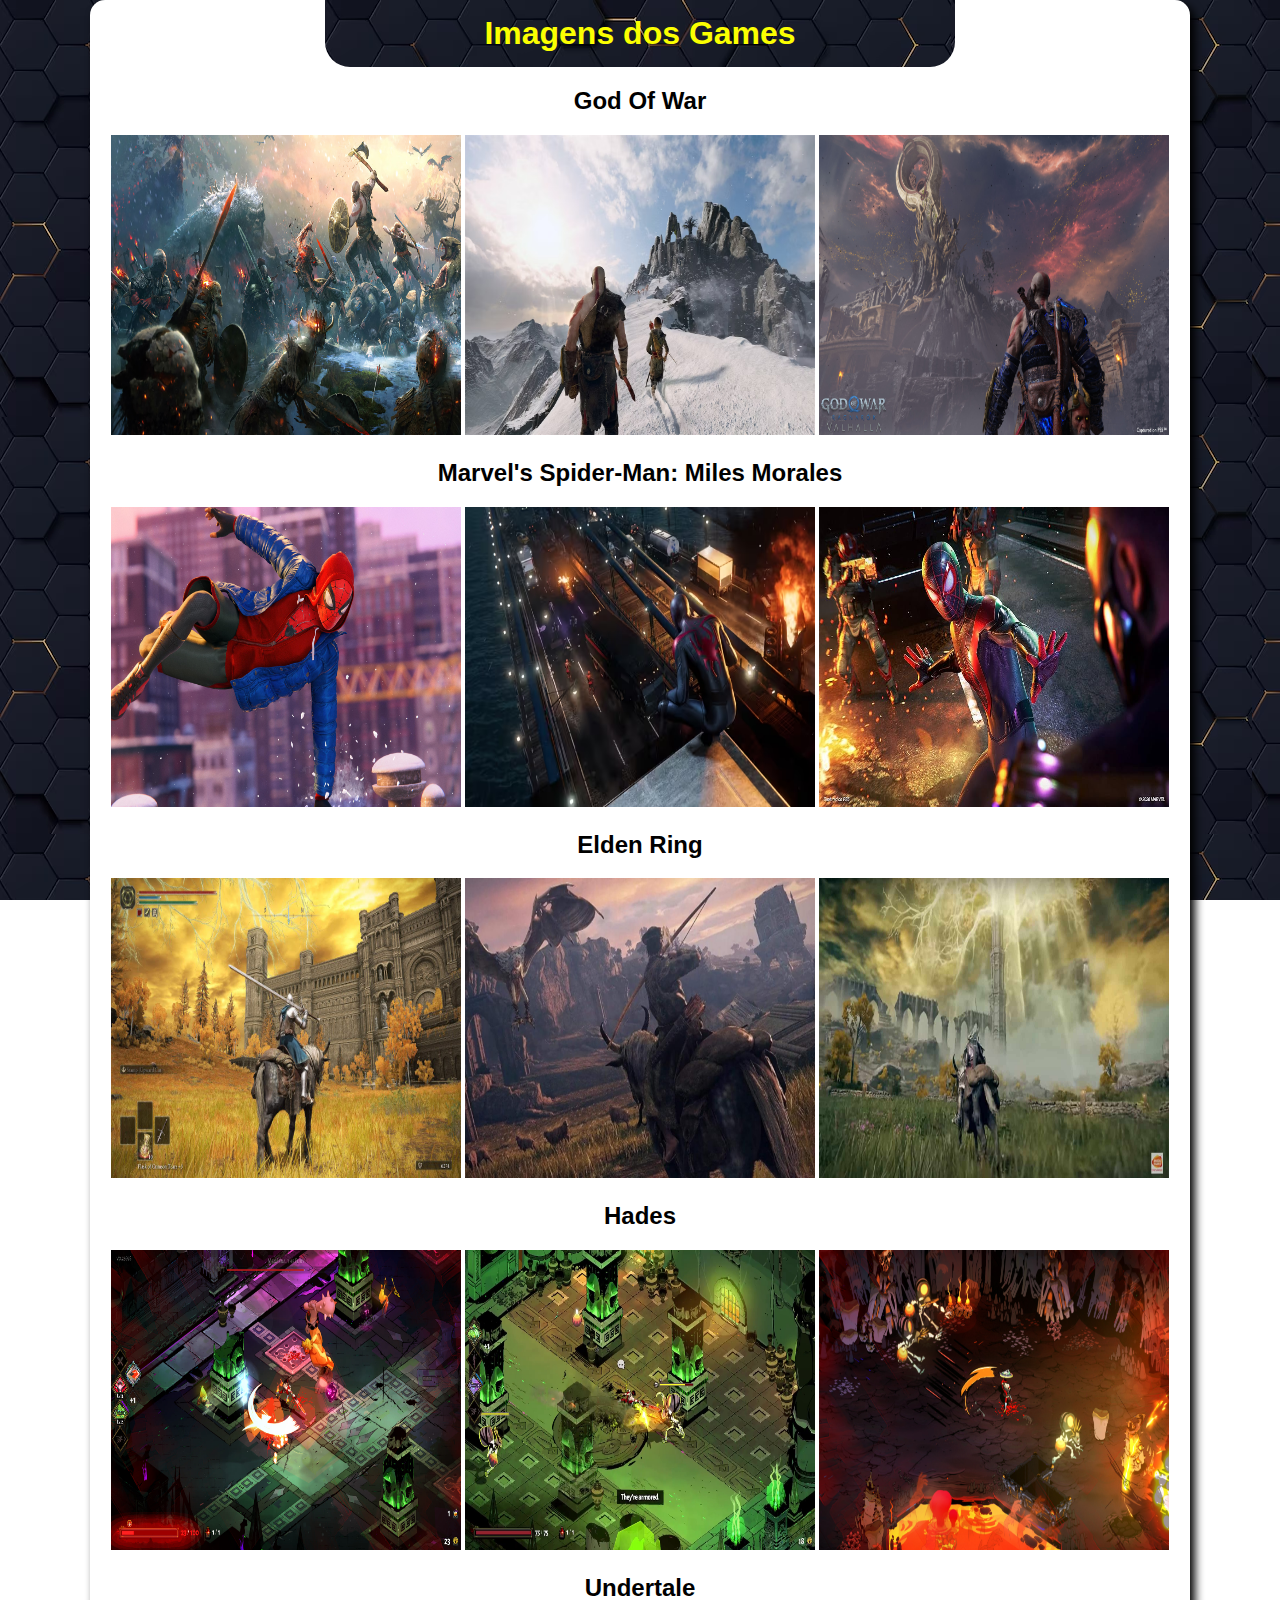
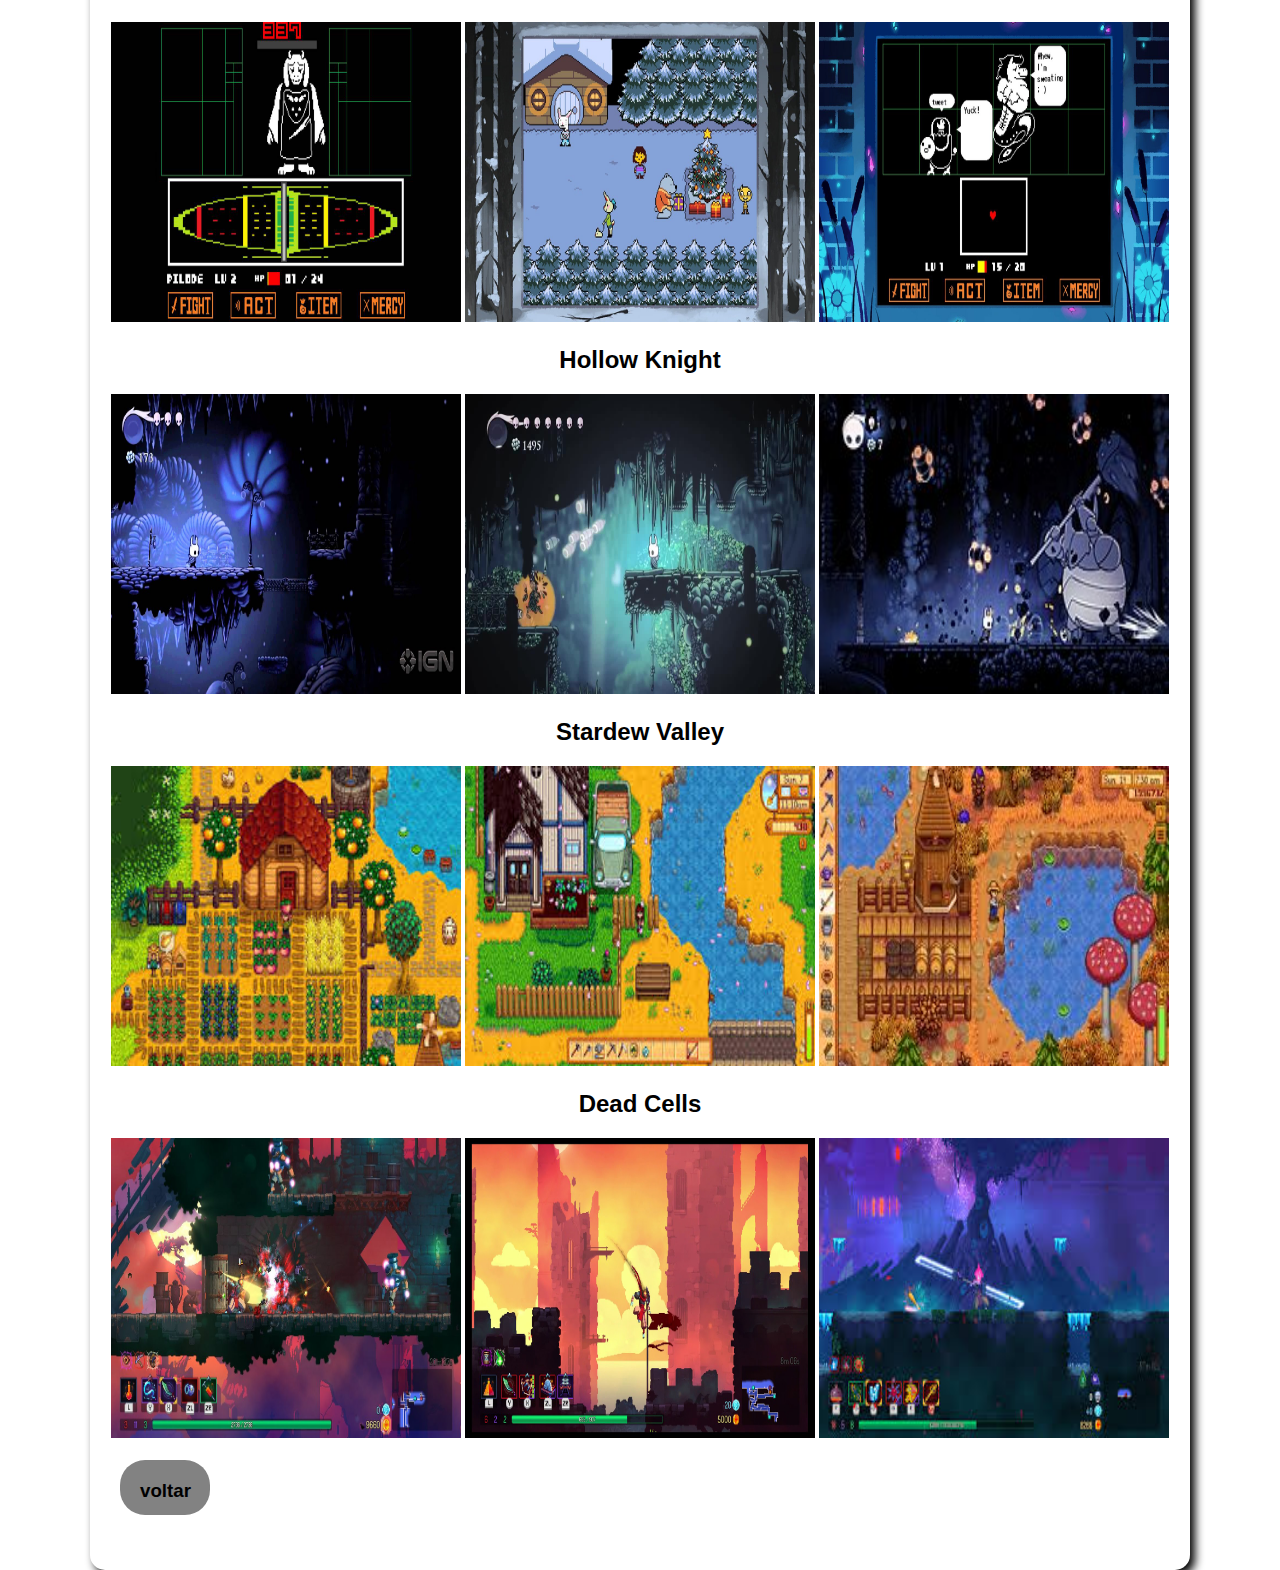
<file: site img/index.html>
<!DOCTYPE html>
<html lang="pt-br">
<head>
    <meta charset="UTF-8">
    <meta name="viewport" content="width=device-width, initial-scale=1.0">
    <link rel="stylesheet" href="imgSite.css">
    <title>Imagens dos Games</title>
</head>
<body>

    <main>
        <h1>Imagens dos Games</h1>
                <h2>God Of War</h2>
                <img src="foto/gow1.jpg" alt="gow1" width="350" height="300">
                <img src="foto/gow2.avif" alt="gow2" width="350" height="300">
                <img src="foto/gow3.jpg" alt="gow3" width="350" height="300">
        
                <br>
                <h2>Marvel's Spider-Man: Miles Morales</h2>
        
                <img src="foto/spider2.jpg" alt=""width="350" height="300">
                <img src="foto/spider3.avif" alt=""width="350" height="300">
                <img src="foto/spider4.jpg" alt=""width="350" height="300">
                <br>
                <h2>Elden Ring</h2>
                <img src="foto/Elden1.jpg" alt=""width="350" height="300">
                <img src="foto/Elden3.jpeg" alt=""width="350" height="300">
                <img src="foto/Elden4.jpg" alt=""width="350" height="300">
                <br>
                <h2>Hades</h2>
                <img src="foto/hadesP2.jpg" alt=""width="350" height="300">
                <img src="foto/hadesP3.jpg" alt=""width="350" height="300">
                <img src="foto/hadesP4.png" alt=""width="350" height="300">
                <br>
                <h2>Undertale</h2>
                <img src="foto/under1.jpg" alt=""width="350" height="300">
                <img src="foto/under3.jpg" alt=""width="350" height="300">
                <img src="foto/under4.jpg" alt=""width="350" height="300">
                <br>
                <h2>Hollow Knight</h2>
                <img src="foto/Hollow1.jpg" alt=""width="350" height="300">
                <img src="foto/Hollow2.jpg" alt=""width="350" height="300">
                <img src="foto/Hollow4.jpg" alt=""width="350" height="300">
                <br>
                <h2>Stardew Valley</h2>
                <img src="foto/Stardew1.jpeg" alt=""width="350" height="300">
                <img src="foto/Stardew3.jpeg" alt=""width="350" height="300">
                <img src="foto/Stardew4.jpeg" alt=""width="350" height="300">
                <br>
                <h2>Dead Cells</h2>
                <img src="foto/Dead1.jpg" alt=""width="350" height="300">
                <img src="foto/Dead2.jpg" alt=""width="350" height="300">
                <img src="foto/Dead3.jpeg" alt=""width="350" height="300">

                <br>
                
                <h3 id="voltar" ><a href="../index.html"  >voltar</a></h3>

                <br><br>
    </main>
    
</body>
</html>
</file>
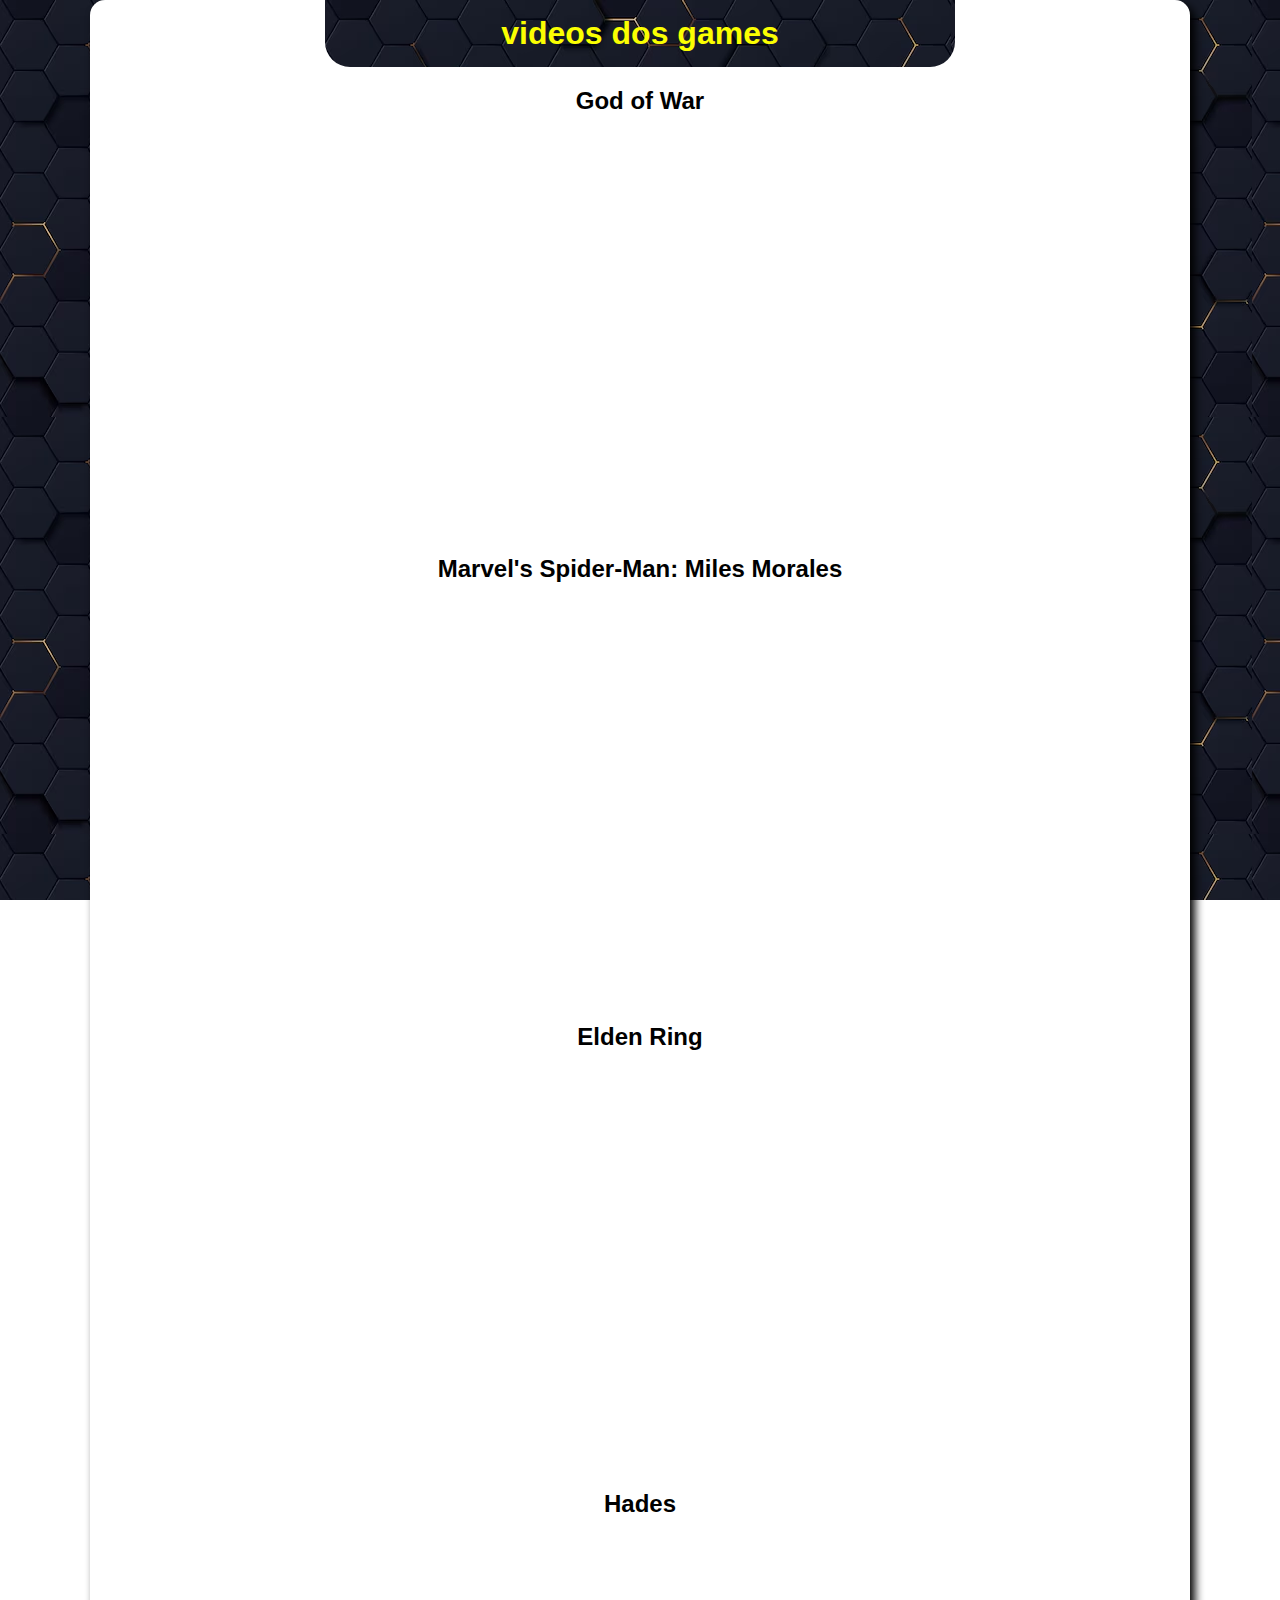
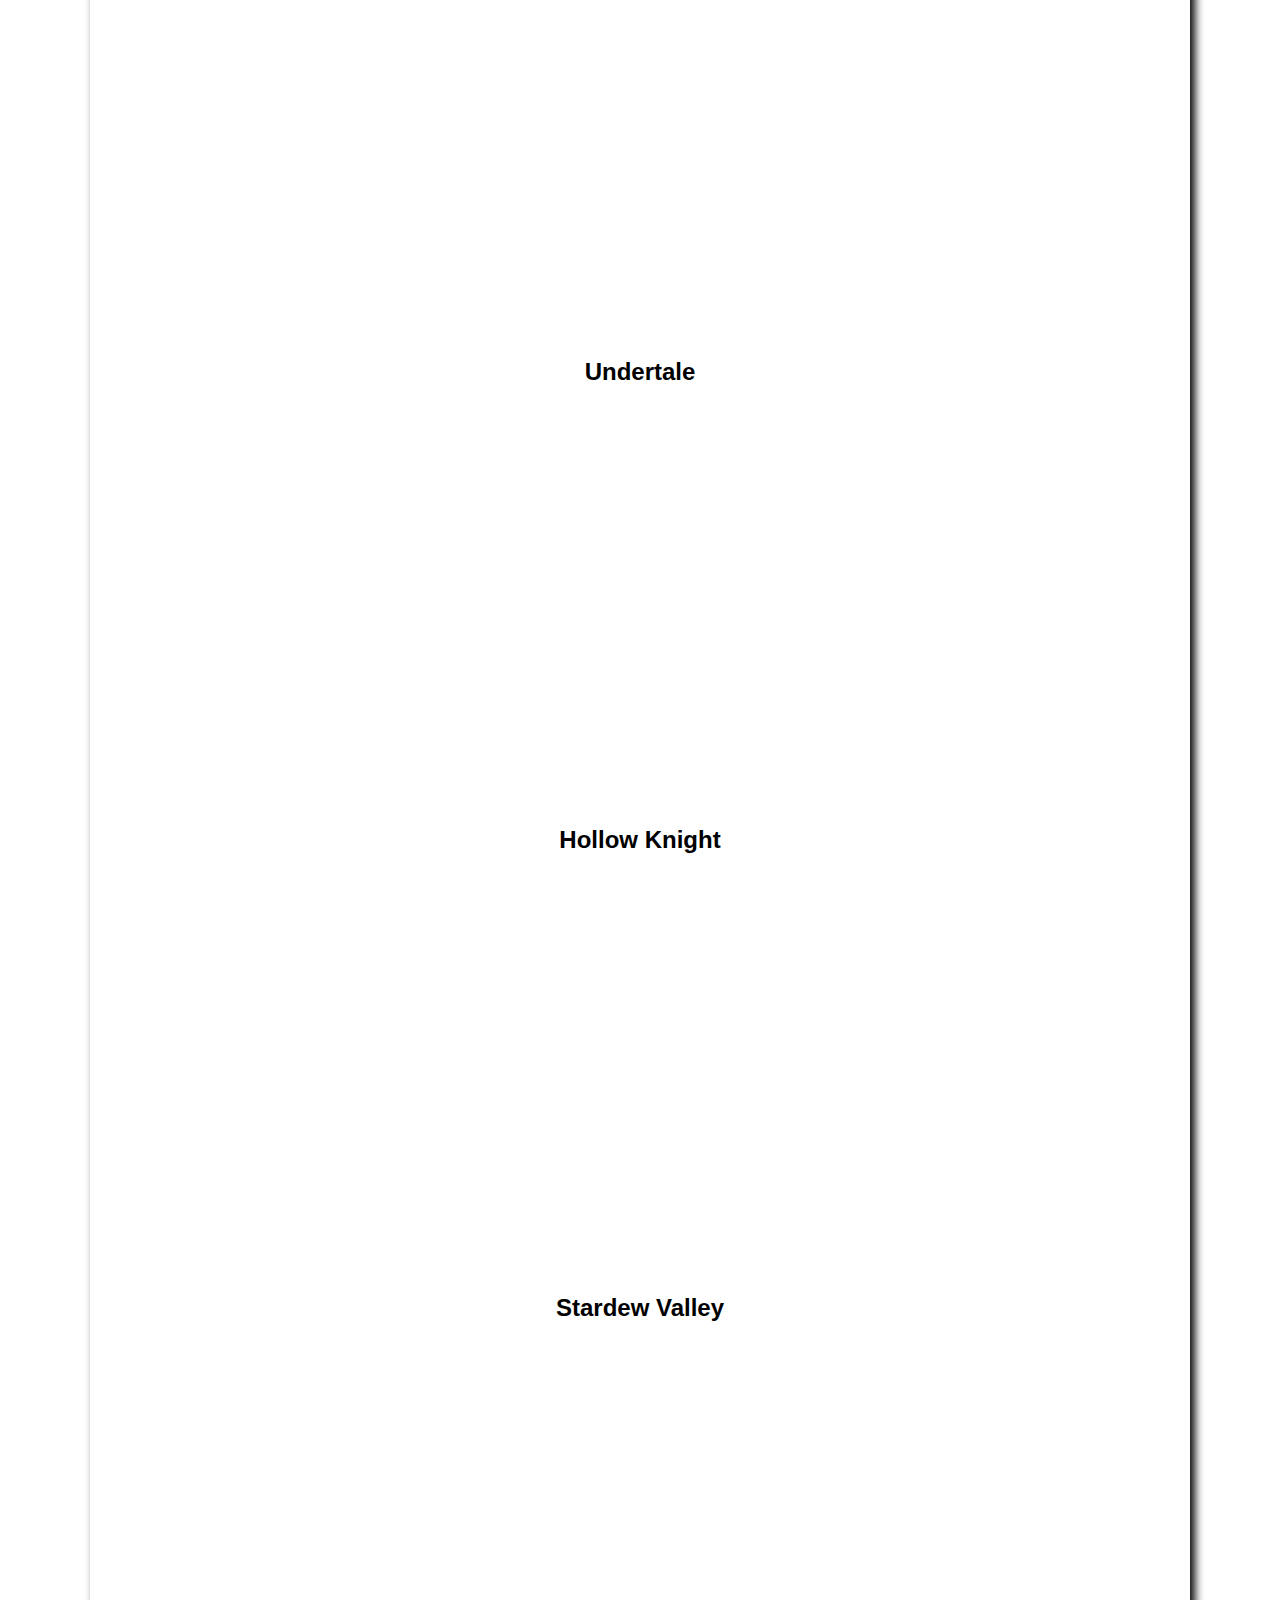
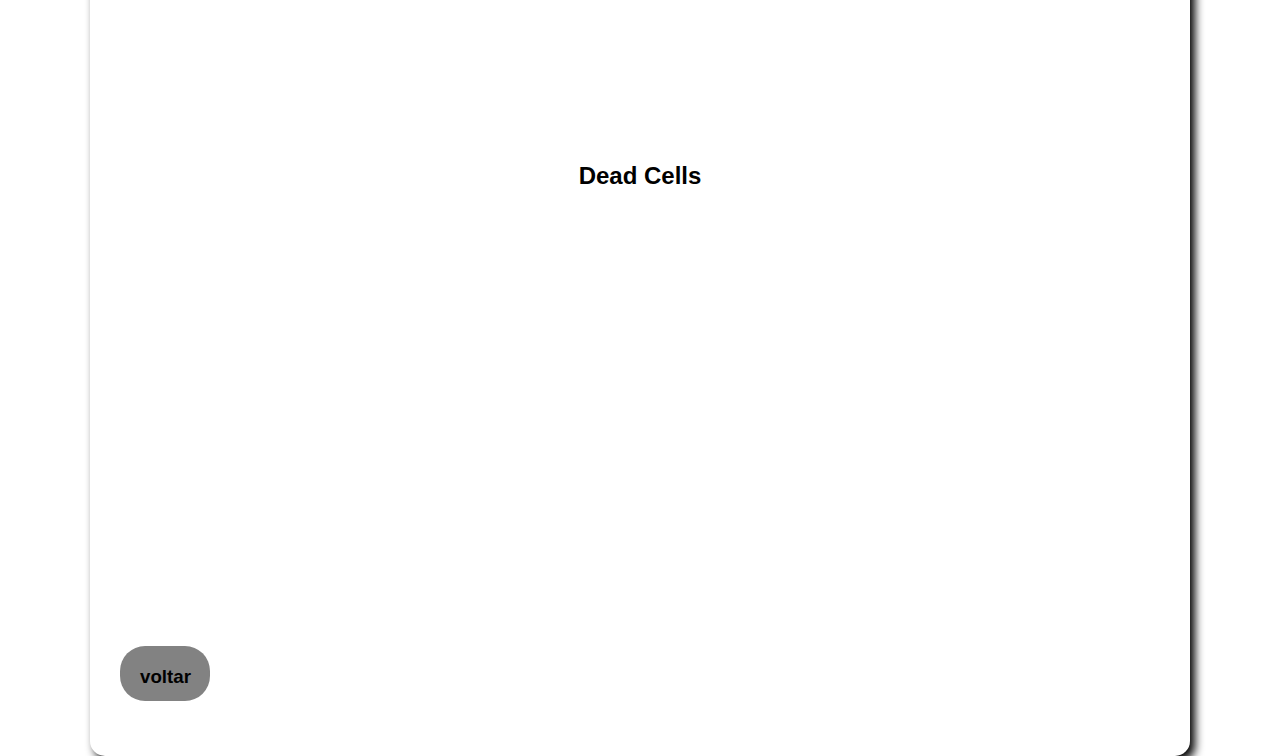
<file: videos/index.html>
<!DOCTYPE html>
<html lang="pt-br">
<head>
    <meta charset="UTF-8">
    <meta name="viewport" content="width=device-width, initial-scale=1.0">
    <link rel="stylesheet" href="videos.css">
    <title>videos dos Games</title>
</head>
<body>
    <main>
        <h1>videos dos games</h1>

                <h2>God of War</h2>
                
                <iframe width="579" height="326" src="https://www.youtube.com/embed/FyIwEFXOcaE" title="God of War - Trailer em Português | PS4" frameborder="0" allow="accelerometer; autoplay; clipboard-write; encrypted-media; gyroscope; picture-in-picture; web-share" referrerpolicy="strict-origin-when-cross-origin" allowfullscreen></iframe>

                <h2>Marvel's Spider-Man: Miles Morales</h2>

                <iframe width="550" height="328" src="https://www.youtube.com/embed/GqPLeQJ6lJk" title="Marvel’s Spider-Man: Miles Morales – Trailer de Anúncio: Seja Você Mesmo | PlayStation" frameborder="0" allow="accelerometer; autoplay; clipboard-write; encrypted-media; gyroscope; picture-in-picture; web-share" referrerpolicy="strict-origin-when-cross-origin" allowfullscreen></iframe>

                <h2>Elden Ring</h2>

                <iframe width="579" height="326" src="https://www.youtube.com/embed/qLZenOn7WUo" title="ELDEN RING Shadow of the Erdtree | Official Gameplay Reveal Trailer" frameborder="0" allow="accelerometer; autoplay; clipboard-write; encrypted-media; gyroscope; picture-in-picture; web-share" referrerpolicy="strict-origin-when-cross-origin" allowfullscreen></iframe>

                <h2>Hades</h2>

                <iframe width="579" height="326" src="https://www.youtube.com/embed/Bz8l935Bv0Y" title="Hades - v1.0 Launch Trailer" frameborder="0" allow="accelerometer; autoplay; clipboard-write; encrypted-media; gyroscope; picture-in-picture; web-share" referrerpolicy="strict-origin-when-cross-origin" allowfullscreen></iframe>

                <h2>Undertale</h2>

                <iframe width="579" height="326" src="https://www.youtube.com/embed/1Hojv0m3TqA" title="UNDERTALE Release Trailer" frameborder="0" allow="accelerometer; autoplay; clipboard-write; encrypted-media; gyroscope; picture-in-picture; web-share" referrerpolicy="strict-origin-when-cross-origin" allowfullscreen></iframe>

                <h2>Hollow Knight</h2>

                <iframe width="579" height="326" src="https://www.youtube.com/embed/nSPJXlYjENE" title="Hollow Knight - Trailer" frameborder="0" allow="accelerometer; autoplay; clipboard-write; encrypted-media; gyroscope; picture-in-picture; web-share" referrerpolicy="strict-origin-when-cross-origin" allowfullscreen></iframe>

                <h2>Stardew Valley</h2>

                <iframe width="579" height="326" src="https://www.youtube.com/embed/ot7uXNQskhs" title="Stardew Valley Trailer" frameborder="0" allow="accelerometer; autoplay; clipboard-write; encrypted-media; gyroscope; picture-in-picture; web-share" referrerpolicy="strict-origin-when-cross-origin" allowfullscreen></iframe>

                <h2>Dead Cells</h2>

                <iframe width="579" height="326" src="https://www.youtube.com/embed/RvGaSPTcTxc" title="Dead Cells - Launch Trailer | PS4" frameborder="0" allow="accelerometer; autoplay; clipboard-write; encrypted-media; gyroscope; picture-in-picture; web-share" referrerpolicy="strict-origin-when-cross-origin" allowfullscreen></iframe>

                <br>

                <h3 id="voltar" ><a href="../index.html"  >voltar</a></h3>

                <br><br>
    </main>
</body>
</html>
</file>
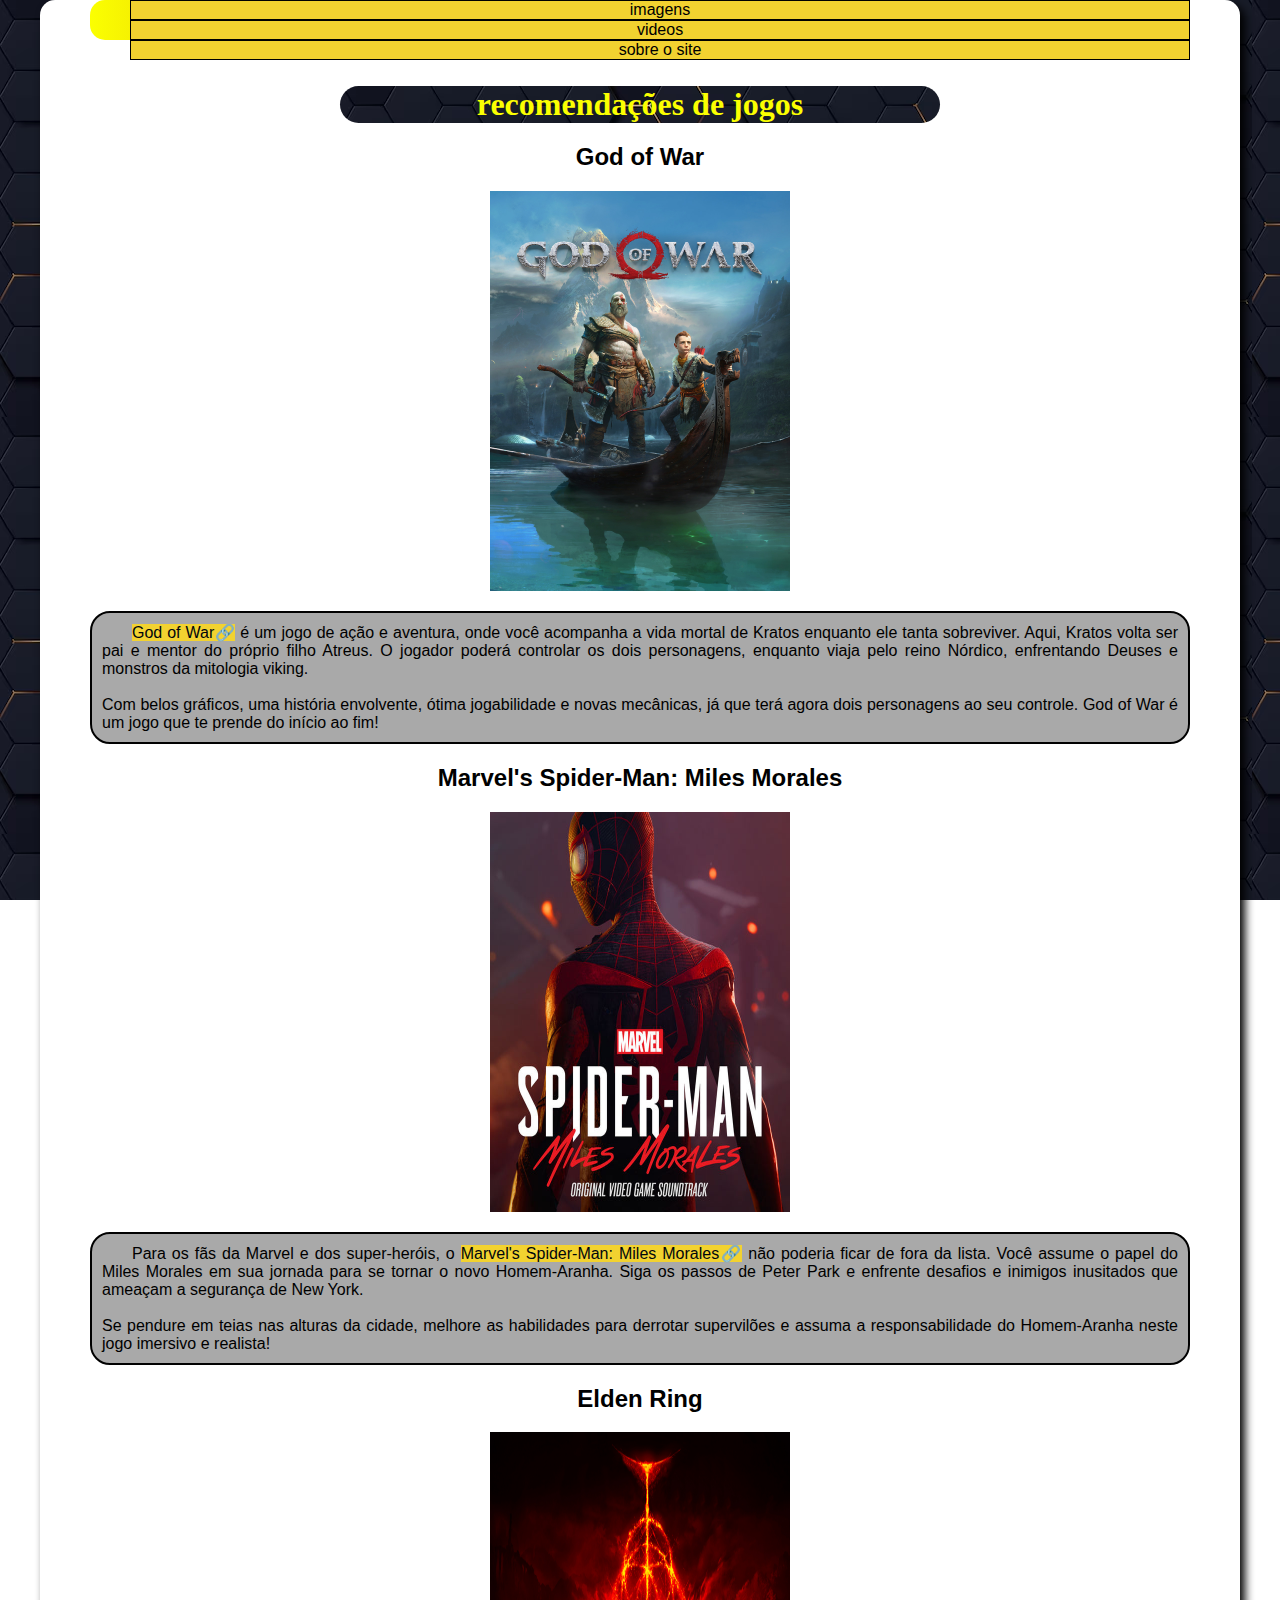
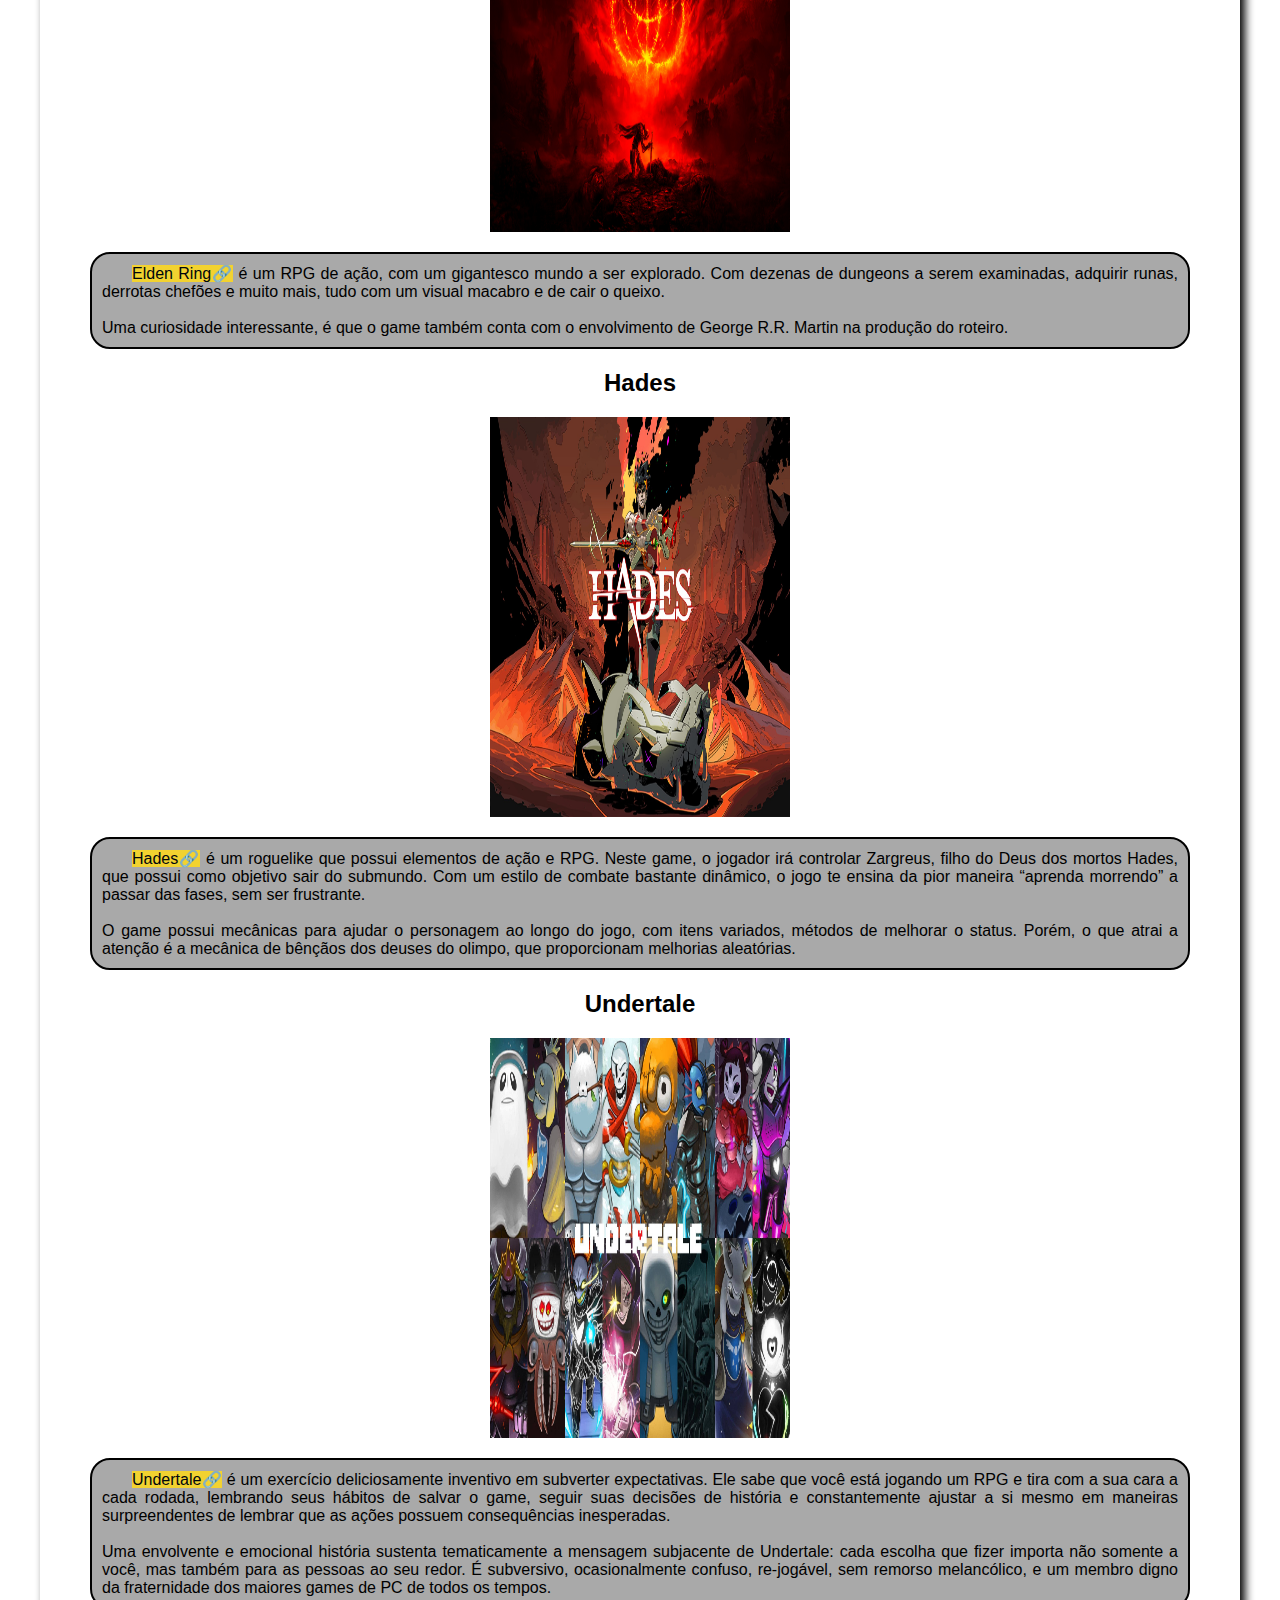
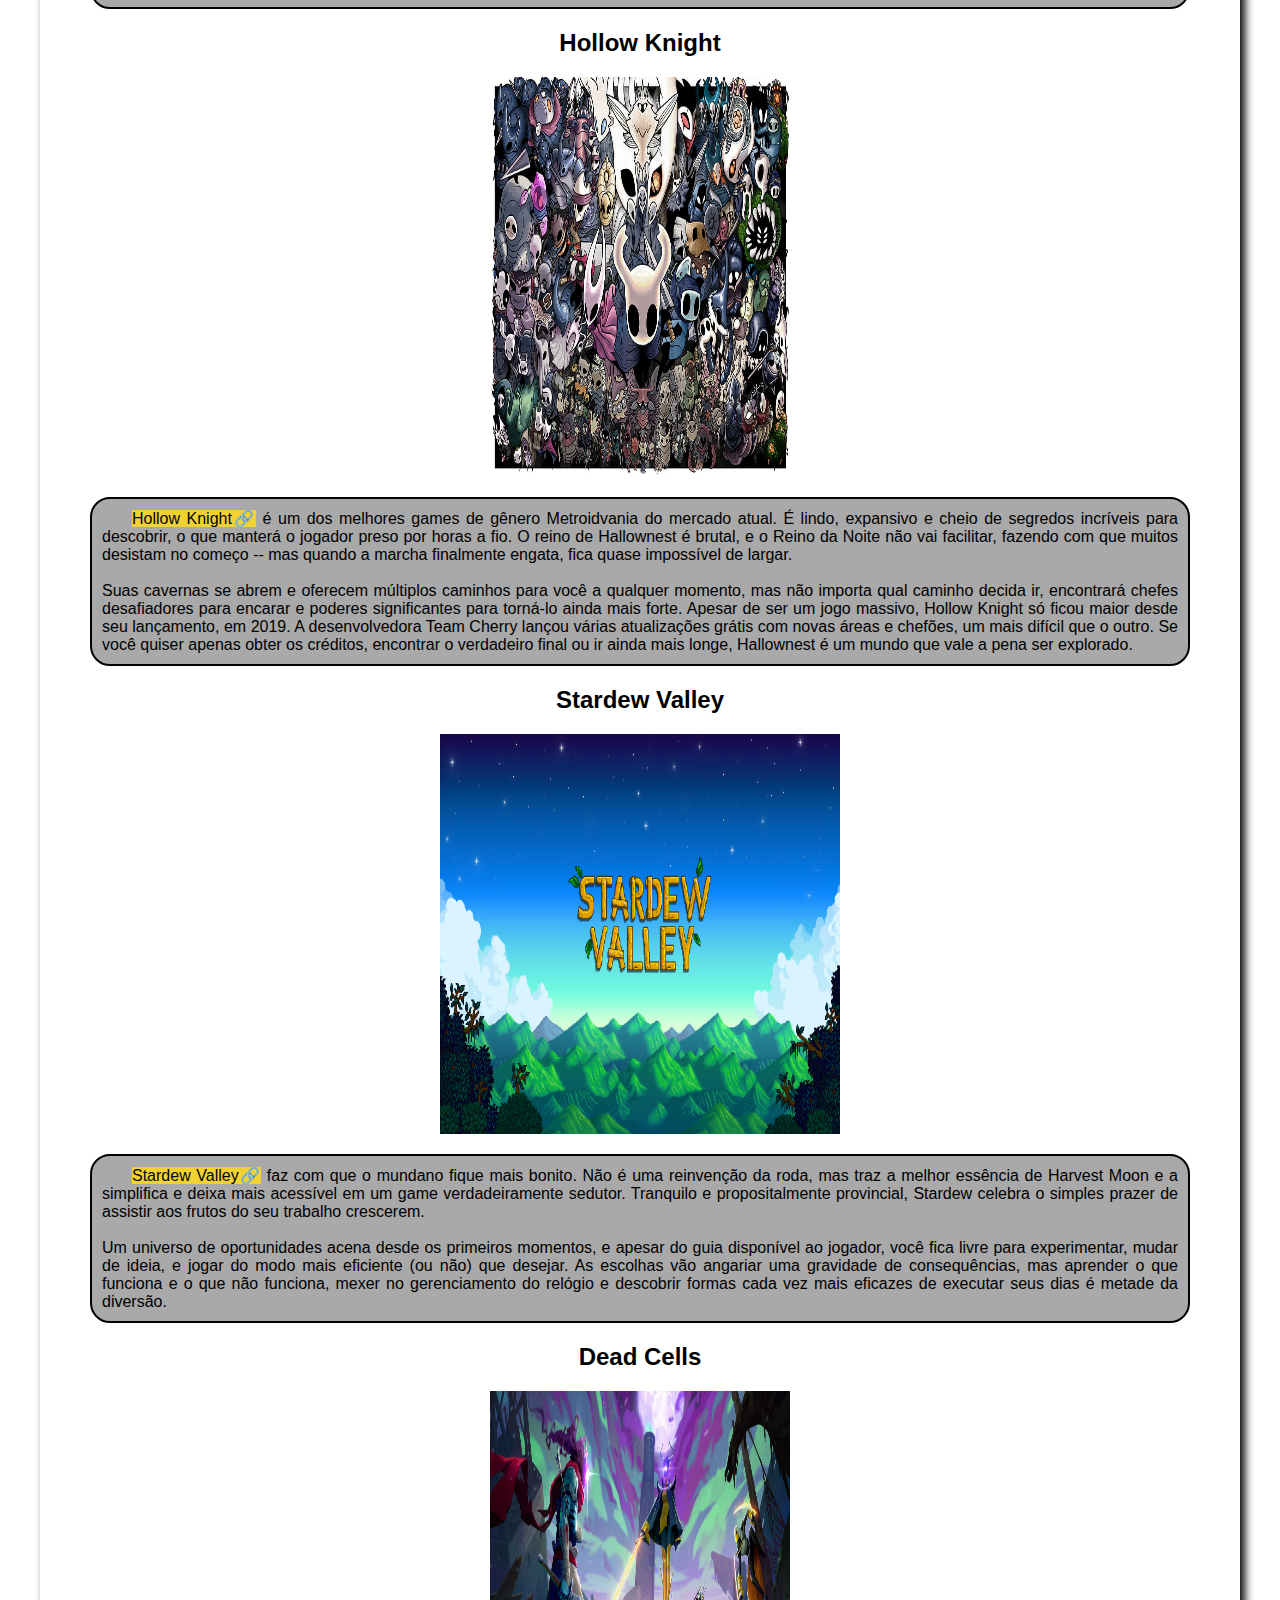
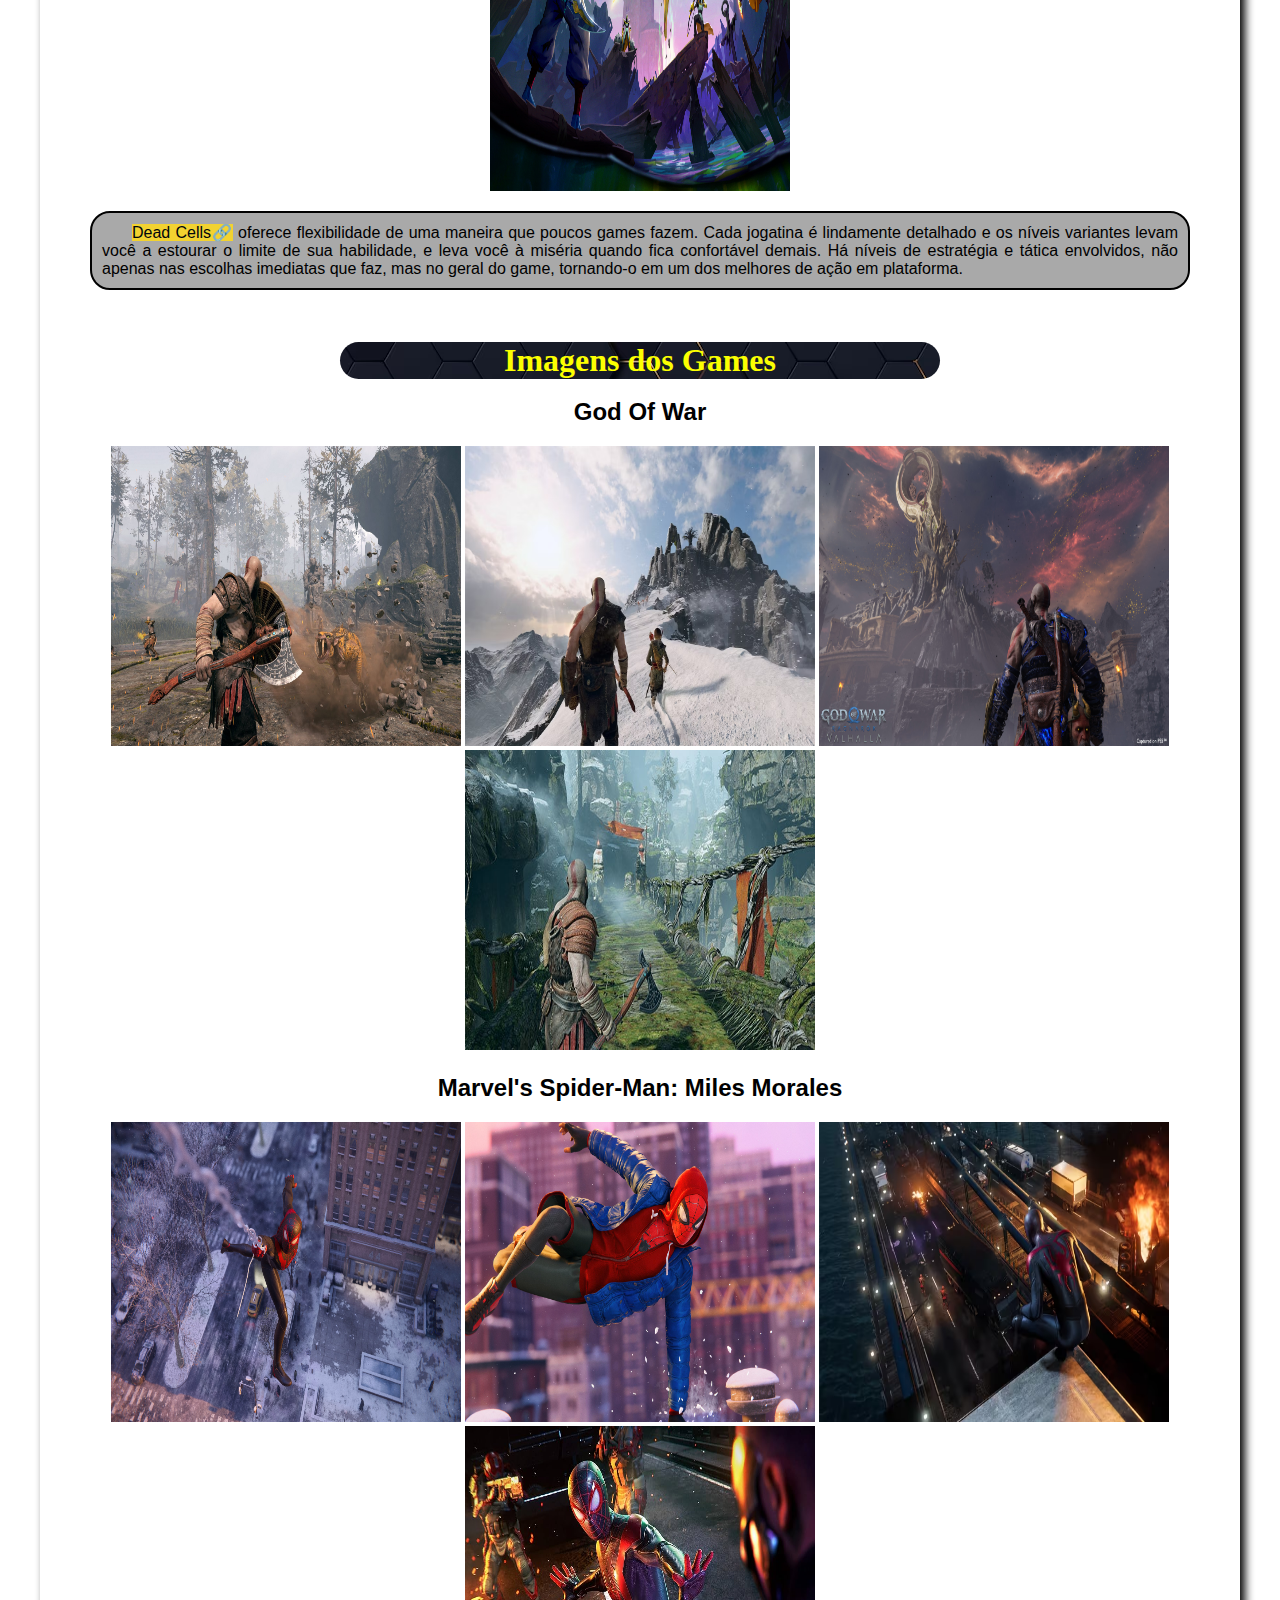
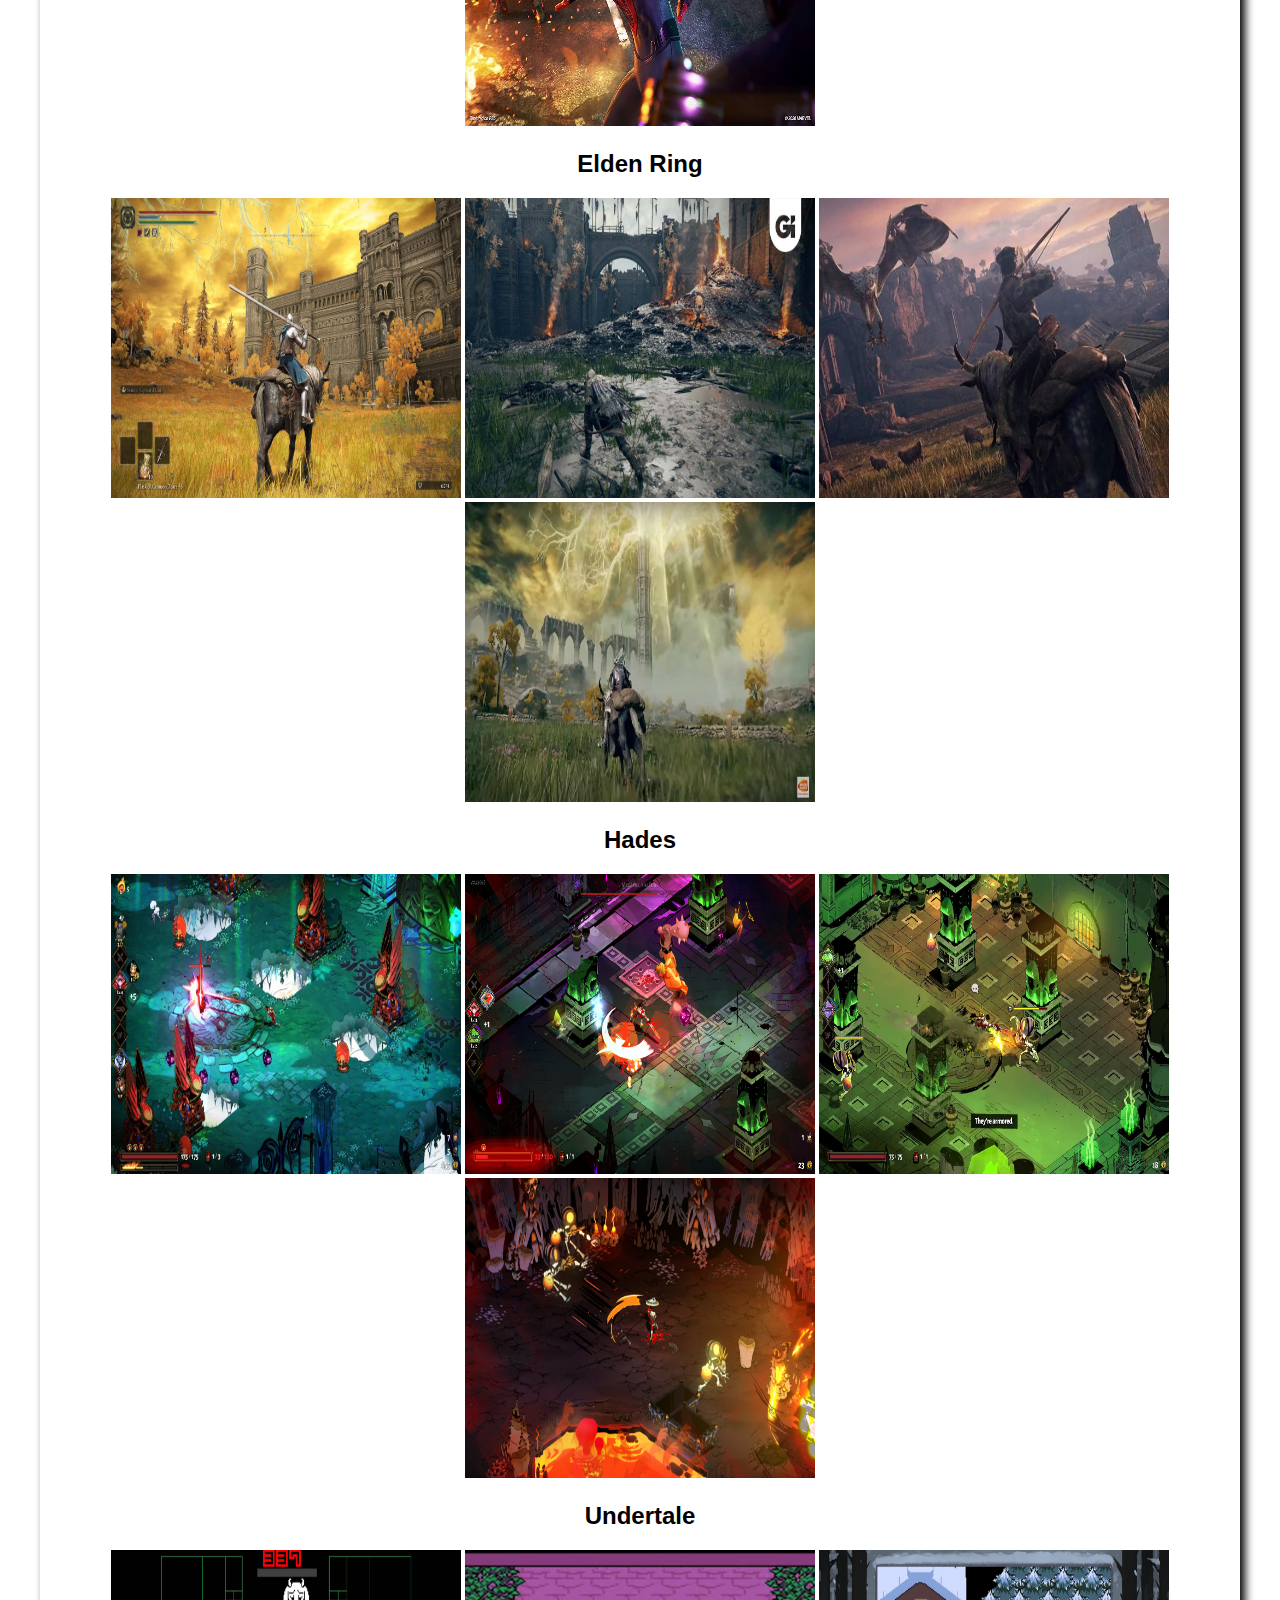
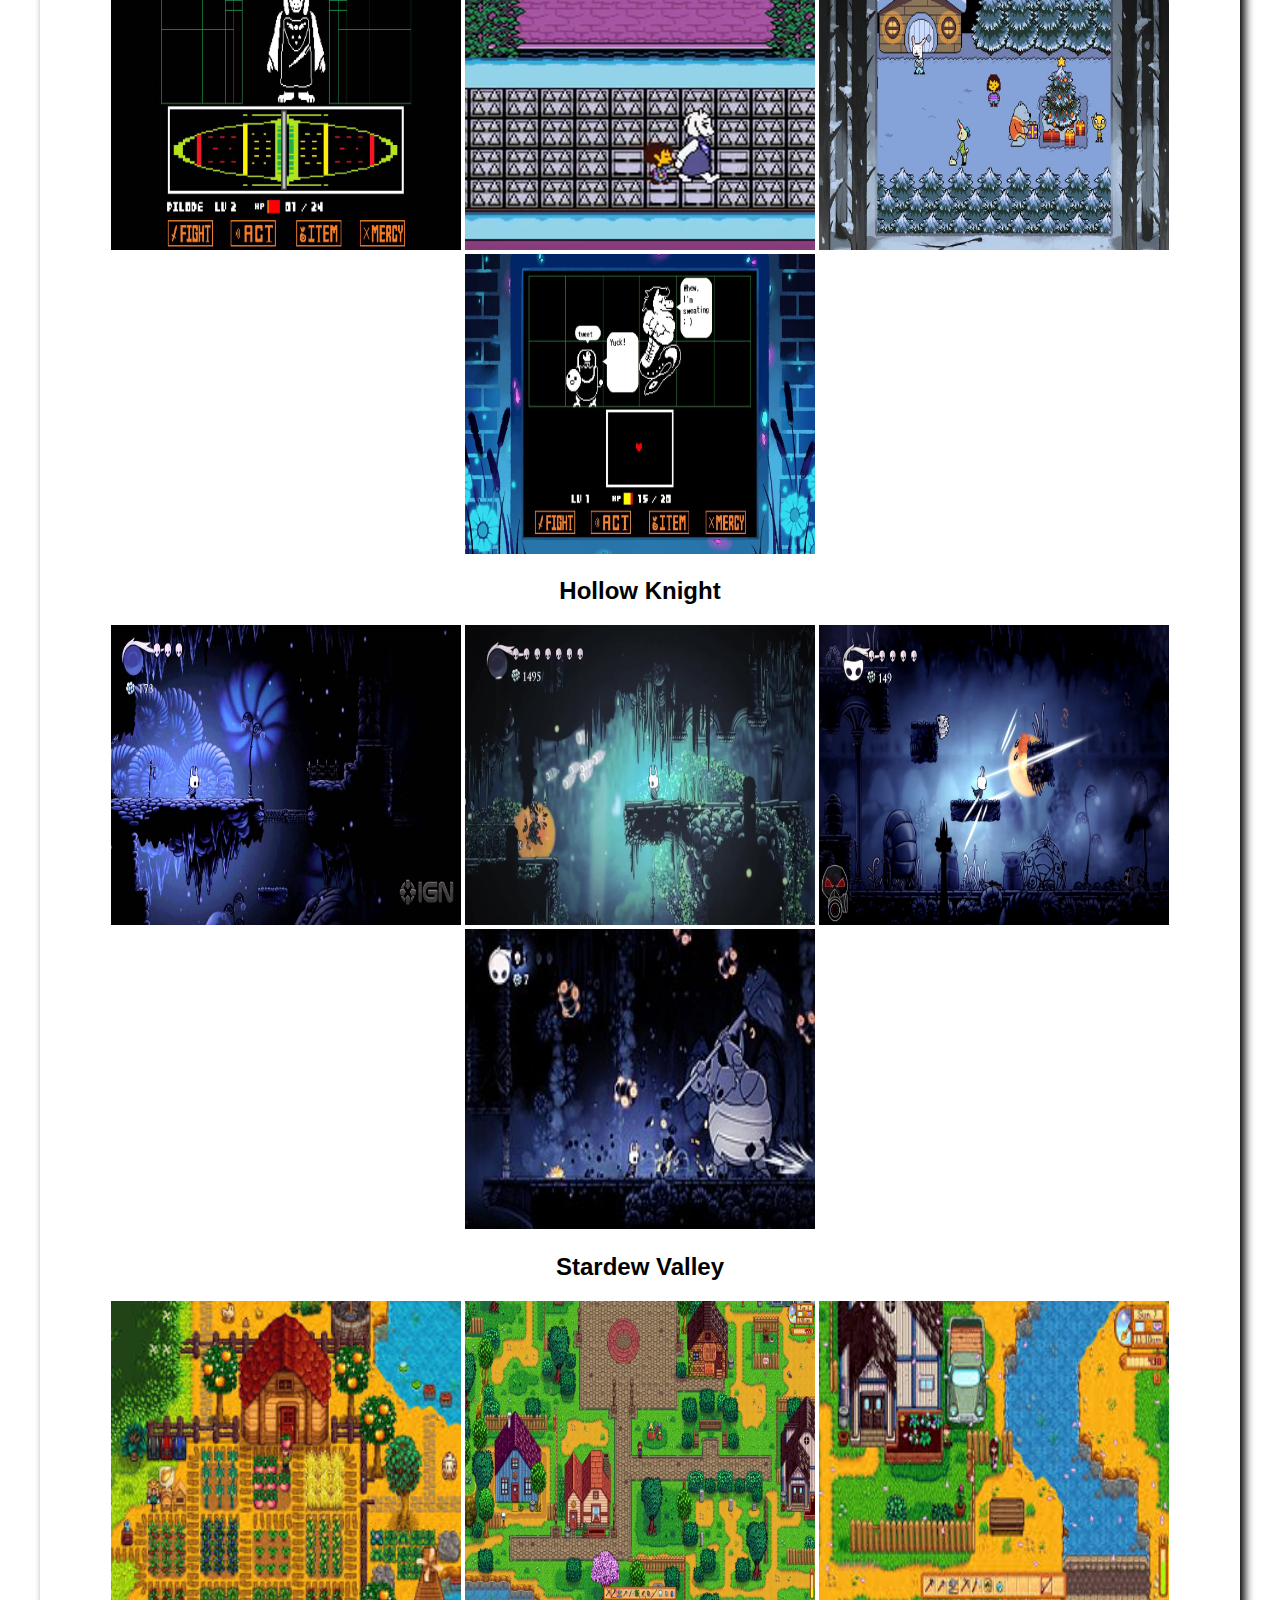
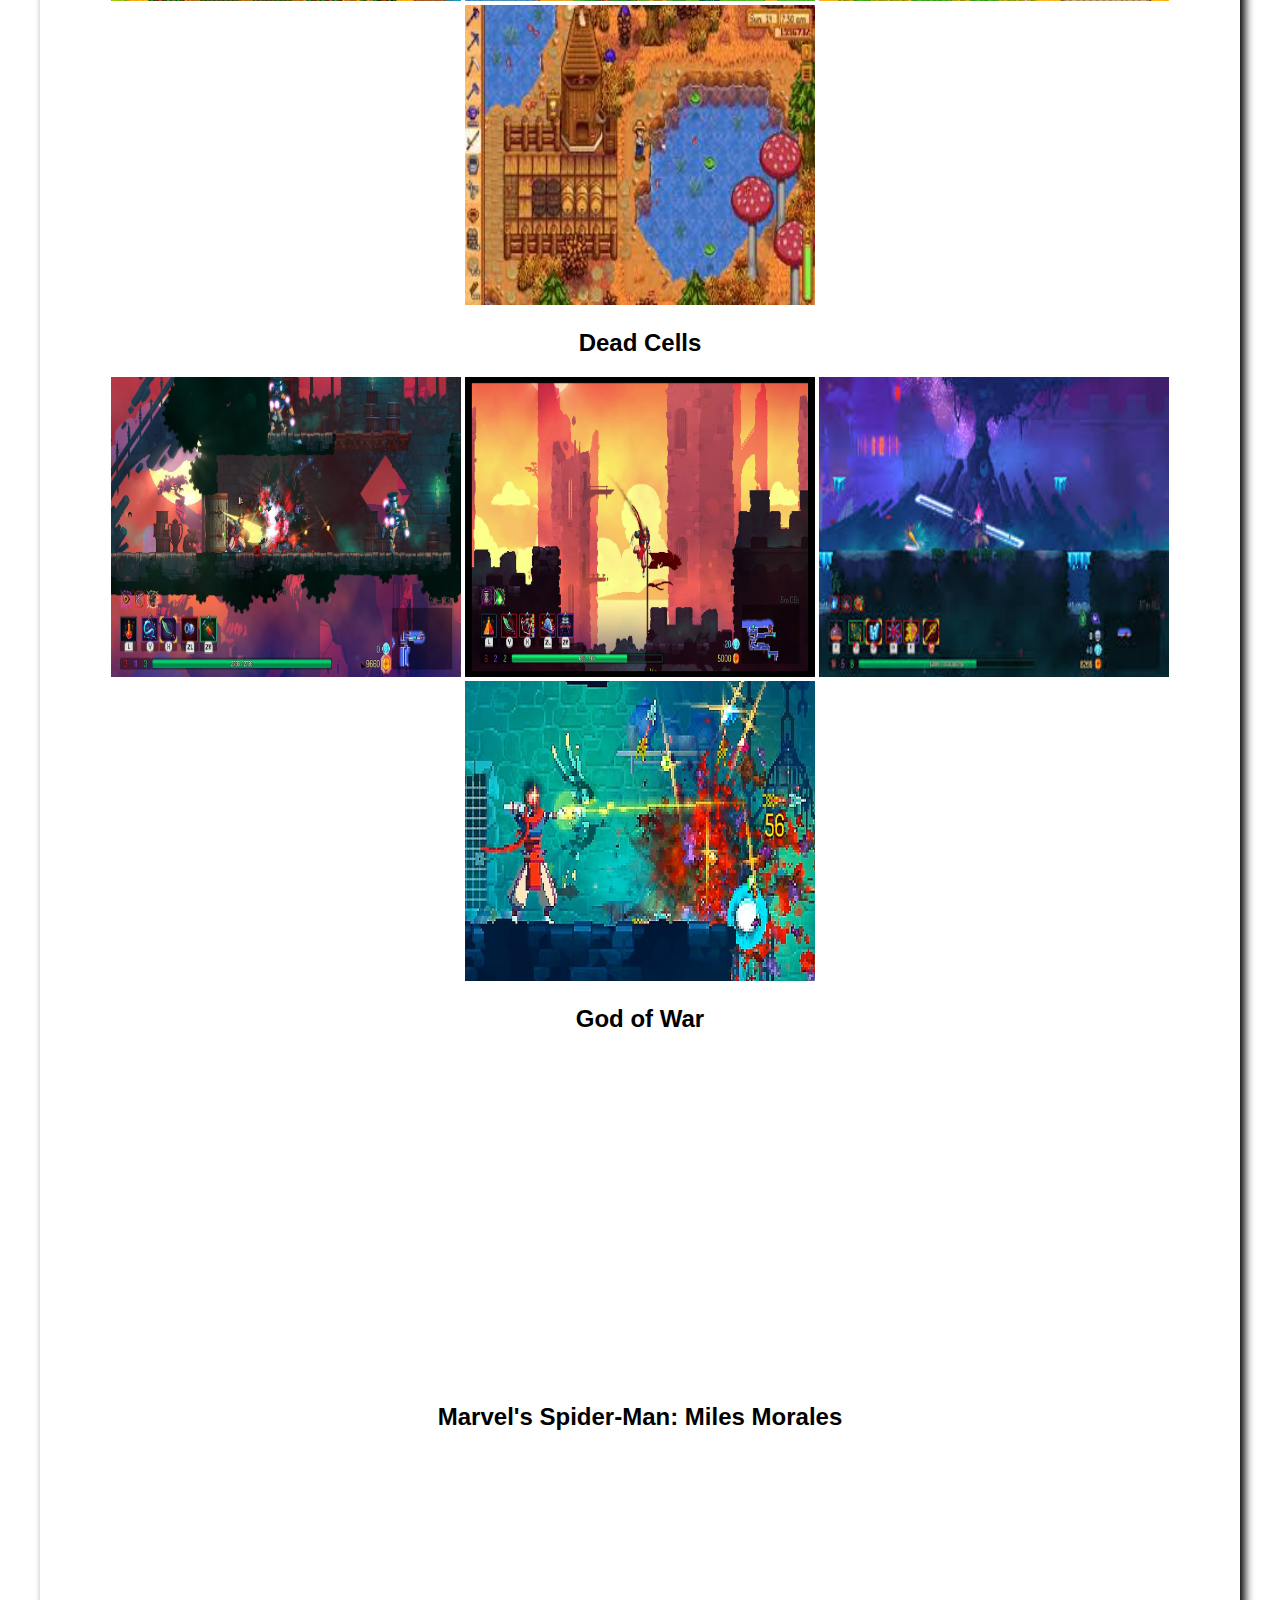
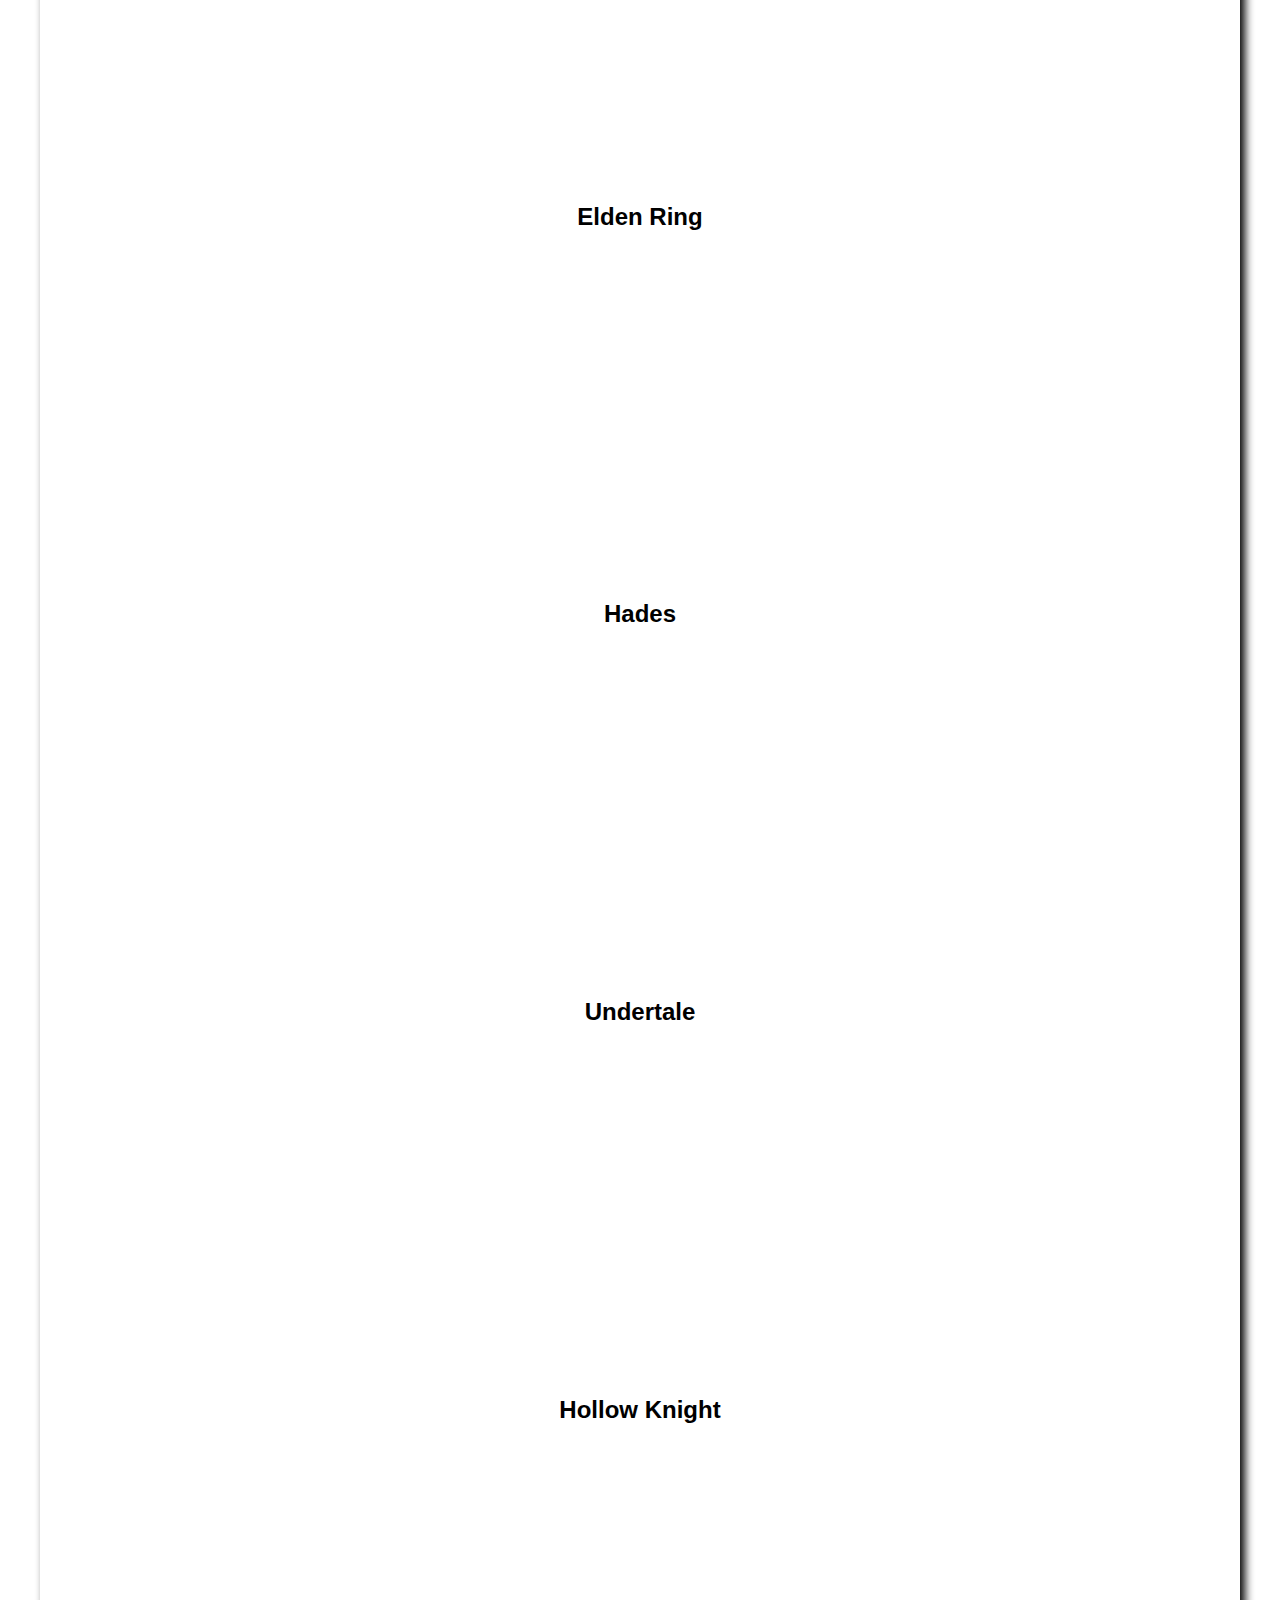
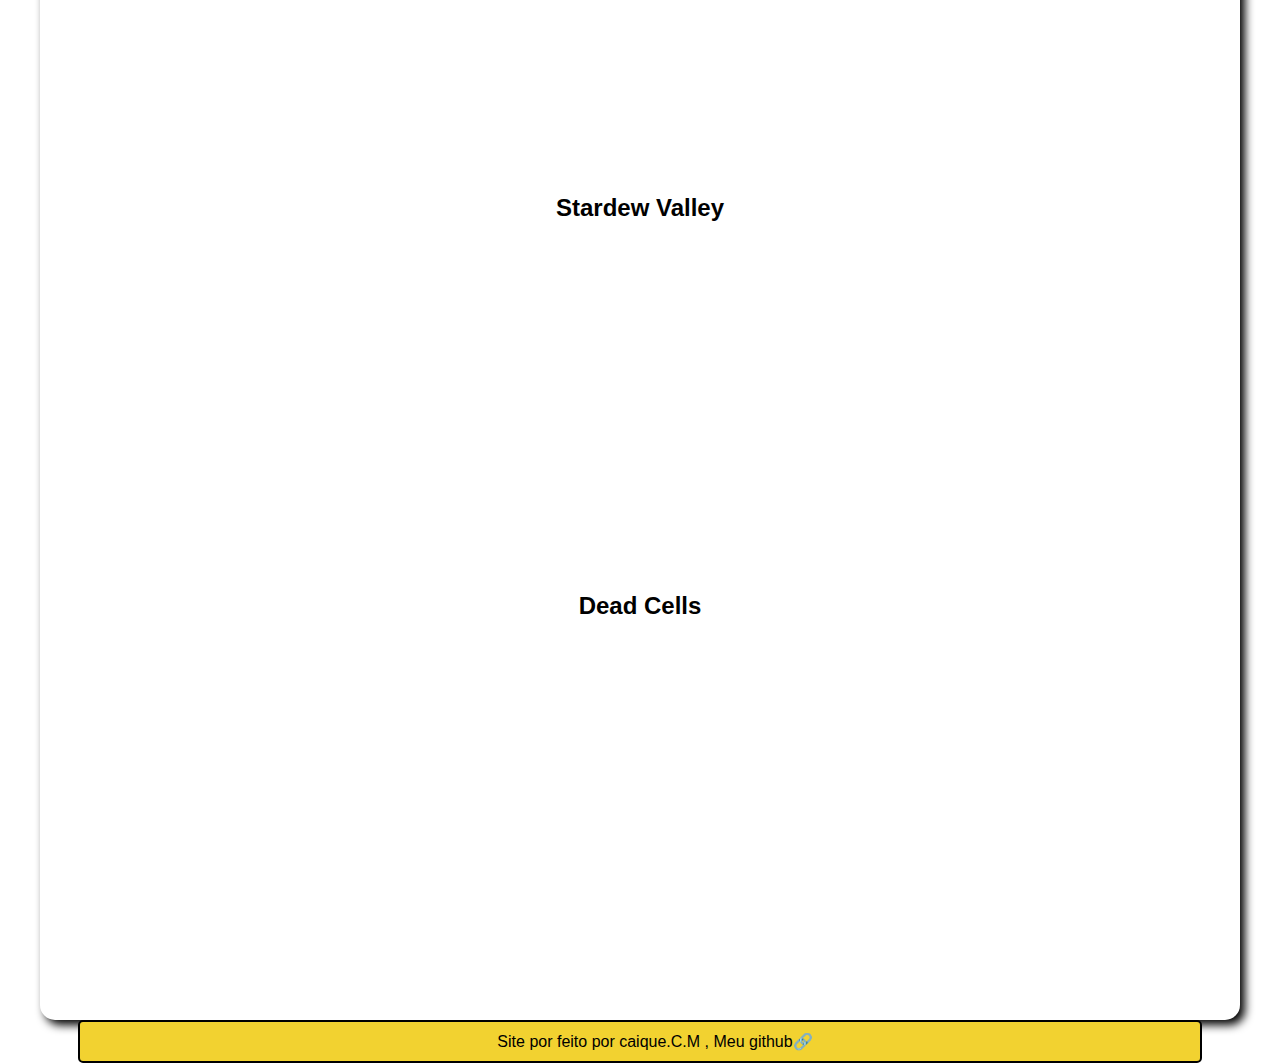
<file: pag1.html>
<!DOCTYPE html>
<html lang="pt-br">
<head>
    <meta charset="UTF-8">
    <meta name="viewport" content="width=device-width, initial-scale=1.0">
    <link rel="stylesheet" href="pag1.css">
    <title>recomendações de jogos</title>
     <header>
            <div>
                <ul style="margin-top: 0px;" class="menu">
                    <li class="link"> <a href="#imagens" id="especial">imagens</a></li>
                    <li class="link"><a href="#videos" id="especial" >videos</a></li>
                    <li class="link"><a href="sobre.html" target="_blank" id="especial" >sobre o site</a></li>
                  </ul>
            </div>
        </header>
</head>
<body>
    <main>
       
        <br><br>
        <h1>recomendações de jogos</h1>
        <h2>God of War</h2>
        <img src="foto/gow.jpeg" alt="GOW" width="300" height="400" onmousedown="audio01.play()">

        <p><a href="https://store.steampowered.com/app/1593500/God_of_War/" target="_blank">God of War🔗</a> é um jogo de ação e aventura, onde você acompanha a vida mortal de Kratos enquanto ele tanta sobreviver. Aqui, Kratos volta ser pai e mentor do próprio filho Atreus. O jogador poderá controlar os dois personagens, enquanto viaja pelo reino Nórdico, enfrentando Deuses e monstros da mitologia viking.
        <br><br>
        Com belos gráficos, uma história envolvente, ótima jogabilidade e novas mecânicas, já que terá agora dois personagens ao seu controle. God of War é um jogo que te prende do início ao fim!</p>

        <h2> Marvel's Spider-Man: Miles Morales</h2>
        <img src="foto/spider-man.jpg" alt="miles morales" width="300" height="400" onmousedown="audio02.play()">
        <p>Para os fãs da Marvel e dos super-heróis, o <a href="https://store.steampowered.com/app/1817190/Marvels_SpiderMan_Miles_Morales/" target="_blank">Marvel's Spider-Man: Miles Morales🔗</a> não poderia ficar de fora da lista. Você assume o papel do Miles Morales em sua jornada para se tornar o novo Homem-Aranha. Siga os passos de Peter Park e enfrente desafios e inimigos inusitados que ameaçam a segurança de New York.
        <br><br>
        Se pendure em teias nas alturas da cidade, melhore as habilidades para derrotar supervilões e assuma a responsabilidade do Homem-Aranha neste jogo imersivo e realista!</p>

        <h2>Elden Ring</h2>
        <img src="foto/elden ring.jpg" alt="" width="300" height="400" onmousedown="audio03.play()">
        <p><a href="https://store.steampowered.com/app/1245620/ELDEN_RING/"target="_blank">Elden Ring🔗</a> é um RPG de ação, com um gigantesco mundo a ser explorado. Com dezenas de dungeons a serem examinadas, adquirir runas, derrotas chefões e muito mais, tudo com um visual macabro e de cair o queixo.
        <br><br>
        Uma curiosidade interessante, é que o game também conta com o envolvimento de George R.R. Martin na produção do roteiro.</p>

        <h2>Hades</h2>
        <img src="foto/hades.jpg" alt="hades" width="300" height="400" onmousedown="audio04.play()">
        <p><a href="https://store.steampowered.com/app/1145360/Hades/"target="_blank">Hades🔗</a> é um roguelike que possui elementos de ação e RPG. Neste game, o jogador irá controlar Zargreus, filho do Deus dos mortos Hades, que possui como objetivo sair do submundo. Com um estilo de combate bastante dinâmico, o jogo te ensina da pior maneira “aprenda morrendo” a passar das fases, sem ser frustrante.
        <br><br>
        O game possui mecânicas para ajudar o personagem ao longo do jogo, com itens variados, métodos de melhorar o status. Porém, o que atrai a atenção é a mecânica de bênçãos dos deuses do olimpo, que proporcionam melhorias aleatórias.</p>

        <h2>Undertale</h2>
        <img src="foto/sans.jpg" alt="" width="300" height="400" onmousedown="audio05.play()">
        <p><a href="https://store.steampowered.com/app/391540/Undertale/"target="_blank">Undertale🔗</a> é um exercício deliciosamente inventivo em subverter expectativas. Ele sabe que você está jogando um RPG e tira com a sua cara a cada rodada, lembrando seus hábitos de salvar o game, seguir suas decisões de história e constantemente ajustar a si mesmo em maneiras surpreendentes de lembrar que as ações possuem consequências inesperadas.
        <br><br>
        Uma envolvente e emocional história sustenta tematicamente a mensagem subjacente de Undertale: cada escolha que fizer importa não somente a você, mas também para as pessoas ao seu redor. É subversivo, ocasionalmente confuso, re-jogável, sem remorso melancólico, e um membro digno da fraternidade dos maiores games de PC de todos os tempos.</p>

        <h2>Hollow Knight</h2>
        <img src="foto/hollow knight.png" alt="" width="300" height="400" onmousedown="audio06.play()">
        <p><a href="https://store.steampowered.com/app/367520/Hollow_Knight/"target="_blank">Hollow Knight🔗</a> é um dos melhores games de gênero Metroidvania do mercado atual. É lindo, expansivo e cheio de segredos incríveis para descobrir, o que manterá o jogador preso por horas a fio. O reino de Hallownest é brutal, e o Reino da Noite não vai facilitar, fazendo com que muitos desistam no começo -- mas quando a marcha finalmente engata, fica quase impossível de largar.
        <br><br>
        Suas cavernas se abrem e oferecem múltiplos caminhos para você a qualquer momento, mas não importa qual caminho decida ir, encontrará chefes desafiadores para encarar e poderes significantes para torná-lo ainda mais forte. Apesar de ser um jogo massivo, Hollow Knight só ficou maior desde seu lançamento, em 2019. A desenvolvedora Team Cherry lançou várias atualizações grátis com novas áreas e chefões, um mais difícil que o outro. Se você quiser apenas obter os créditos, encontrar o verdadeiro final ou ir ainda mais longe, Hallownest é um mundo que vale a pena ser explorado.</p>

        <h2>Stardew Valley</h2>
        <img src="foto/stardew valley.jpeg" alt="" width="400" height="400" onmousedown="audio07.play()">
        <p><a href="https://store.steampowered.com/app/413150/Stardew_Valley/"target="_blank">Stardew Valley🔗</a> faz com que o mundano fique mais bonito. Não é uma reinvenção da roda, mas traz a melhor essência de Harvest Moon e a simplifica e deixa mais acessível em um game verdadeiramente sedutor. Tranquilo e propositalmente provincial, Stardew celebra o simples prazer de assistir aos frutos do seu trabalho crescerem.
        <br><br>
        Um universo de oportunidades acena desde os primeiros momentos, e apesar do guia disponível ao jogador, você fica livre para experimentar, mudar de ideia, e jogar do modo mais eficiente (ou não) que desejar. As escolhas vão angariar uma gravidade de consequências, mas aprender o que funciona e o que não funciona, mexer no gerenciamento do relógio e descobrir formas cada vez mais eficazes de executar seus dias é metade da diversão.</p>

        <h2>Dead Cells</h2>
        <img src="foto/dead cells.jpg" alt="" width="300" height="400" onmousedown="audio08.play()">
        <p><a href="https://store.steampowered.com/app/588650/Dead_Cells/"target="_blank">Dead Cells🔗</a> oferece flexibilidade de uma maneira que poucos games fazem. Cada jogatina é lindamente detalhado e os níveis variantes levam você a estourar o limite de sua habilidade, e leva você à miséria quando fica confortável demais. Há níveis de estratégia e tática envolvidos, não apenas nas escolhas imediatas que faz, mas no geral do game, tornando-o em um dos melhores de ação em plataforma.</p>

        <br><br>

        <section id="imagens">
            <!--Aréa das imagens-->
            <h1>Imagens dos Games</h1>

            <h2>God Of War</h2>
            <img src="foto/gow1.jpg" alt="gow1" width="350" height="300">
            <img src="foto/gow2.avif" alt="gow2" width="350" height="300">
            <img src="foto/gow3.jpg" alt="gow3" width="350" height="300">
            <img src="foto/gow4.jpg" alt="gow4" width="350" height="300">
            <br>

            <h2>Marvel's Spider-Man: Miles Morales</h2>
            <img src="foto/spider1.jpg" alt=""width="350" height="300">
            <img src="foto/spider2.jpg" alt=""width="350" height="300">
            <img src="foto/spider3.avif" alt=""width="350" height="300">
            <img src="foto/spider4.jpg" alt=""width="350" height="300">
            <br>

            <h2>Elden Ring</h2>
            <img src="foto/Elden1.jpg" alt=""width="350" height="300">
            <img src="foto/Elden2.jpg" alt=""width="350" height="300">
            <img src="foto/Elden3.jpeg" alt=""width="350" height="300">
            <img src="foto/Elden4.jpg" alt=""width="350" height="300">
            <br>

            <h2>Hades</h2>
            <img src="foto/hadesP1.jpg" alt=""width="350" height="300">
            <img src="foto/hadesP2.jpg" alt=""width="350" height="300">
            <img src="foto/hadesP3.jpg" alt=""width="350" height="300">
            <img src="foto/hadesP4.png" alt=""width="350" height="300">
            <br>

            <h2>Undertale</h2>
            <img src="foto/under1.jpg" alt=""width="350" height="300">
            <img src="foto/under2.jpeg" alt=""width="350" height="300">
            <img src="foto/under3.jpg" alt=""width="350" height="300">
            <img src="foto/under4.jpg" alt=""width="350" height="300">
            <br>

            <h2>Hollow Knight</h2>
            <img src="foto/Hollow1.jpg" alt=""width="350" height="300">
            <img src="foto/Hollow2.jpg" alt=""width="350" height="300">
            <img src="foto/Hollow3.jpg" alt=""width="350" height="300">
            <img src="foto/Hollow4.jpg" alt=""width="350" height="300">
            <br>

            <h2>Stardew Valley</h2>
            <img src="foto/Stardew1.jpeg" alt=""width="350" height="300">
            <img src="foto/Stardew2.jpg" alt=""width="350" height="300">
            <img src="foto/Stardew3.jpeg" alt=""width="350" height="300">
            <img src="foto/Stardew4.jpeg" alt=""width="350" height="300">
            <br>

            <h2>Dead Cells</h2>
            <img src="foto/Dead1.jpg" alt=""width="350" height="300">
            <img src="foto/Dead2.jpg" alt=""width="350" height="300">
            <img src="foto/Dead3.jpeg" alt=""width="350" height="300">
            <img src="foto/Dead4.jpg" alt=""width="350" height="300">
        </section>
        <section id="videos">
            <!--Aréa dos videos-->
            
            <h2>God of War</h2>
            <iframe width="579" height="326" src="https://www.youtube.com/embed/FyIwEFXOcaE" title="God of War - Trailer em Português | PS4" frameborder="0" allow="accelerometer; autoplay; clipboard-write; encrypted-media; gyroscope; picture-in-picture; web-share" referrerpolicy="strict-origin-when-cross-origin" allowfullscreen></iframe>

            <h2>Marvel's Spider-Man: Miles Morales</h2>
            <iframe width="550" height="328" src="https://www.youtube.com/embed/GqPLeQJ6lJk" title="Marvel’s Spider-Man: Miles Morales – Trailer de Anúncio: Seja Você Mesmo | PlayStation" frameborder="0" allow="accelerometer; autoplay; clipboard-write; encrypted-media; gyroscope; picture-in-picture; web-share" referrerpolicy="strict-origin-when-cross-origin" allowfullscreen></iframe>

            <h2>Elden Ring</h2>
            <iframe width="579" height="326" src="https://www.youtube.com/embed/qLZenOn7WUo" title="ELDEN RING Shadow of the Erdtree | Official Gameplay Reveal Trailer" frameborder="0" allow="accelerometer; autoplay; clipboard-write; encrypted-media; gyroscope; picture-in-picture; web-share" referrerpolicy="strict-origin-when-cross-origin" allowfullscreen></iframe>

            <h2>Hades</h2>
            <iframe width="579" height="326" src="https://www.youtube.com/embed/Bz8l935Bv0Y" title="Hades - v1.0 Launch Trailer" frameborder="0" allow="accelerometer; autoplay; clipboard-write; encrypted-media; gyroscope; picture-in-picture; web-share" referrerpolicy="strict-origin-when-cross-origin" allowfullscreen></iframe>

            <h2>Undertale</h2>
            <iframe width="579" height="326" src="https://www.youtube.com/embed/1Hojv0m3TqA" title="UNDERTALE Release Trailer" frameborder="0" allow="accelerometer; autoplay; clipboard-write; encrypted-media; gyroscope; picture-in-picture; web-share" referrerpolicy="strict-origin-when-cross-origin" allowfullscreen></iframe>

            <h2>Hollow Knight</h2>
            <iframe width="579" height="326" src="https://www.youtube.com/embed/nSPJXlYjENE" title="Hollow Knight - Trailer" frameborder="0" allow="accelerometer; autoplay; clipboard-write; encrypted-media; gyroscope; picture-in-picture; web-share" referrerpolicy="strict-origin-when-cross-origin" allowfullscreen></iframe>

            <h2>Stardew Valley</h2>
            <iframe width="579" height="326" src="https://www.youtube.com/embed/ot7uXNQskhs" title="Stardew Valley Trailer" frameborder="0" allow="accelerometer; autoplay; clipboard-write; encrypted-media; gyroscope; picture-in-picture; web-share" referrerpolicy="strict-origin-when-cross-origin" allowfullscreen></iframe>

            <h2>Dead Cells</h2>
            <iframe width="579" height="326" src="https://www.youtube.com/embed/RvGaSPTcTxc" title="Dead Cells - Launch Trailer | PS4" frameborder="0" allow="accelerometer; autoplay; clipboard-write; encrypted-media; gyroscope; picture-in-picture; web-share" referrerpolicy="strict-origin-when-cross-origin" allowfullscreen></iframe>

        </section>
    </main>
    <script>

        var audio01 = new Audio()
        audio01.src = "audio/god of war.mp3"

        var audio02 = new Audio()
        audio02.src = "audio/spider.mp3"

        var audio03 = new Audio()
        audio03.src = "audio/elden ring.mp3"

        var audio04 = new Audio()
        audio04.src = "audio/hades.mp3"

        var audio05 = new Audio()
        audio05.src = "audio/Undertale.mp3"

        var audio06 = new Audio()
        audio06.src = "audio/Hollow Knight.mp3"

        var audio07 = new Audio()
        audio07.src = "audio/stardew valley.mp3"

        var audio08 = new Audio()
        audio08.src = "audio/dead cells.mp3"
        
    </script>
    <footer>
        <p>Site por feito por caique.C.M , <a href="https://github.com/C4IQU3CM/Core-CCM"target=blank>Meu github🔗</a></p>
        
    </footer>
</body>
</html>
</file>
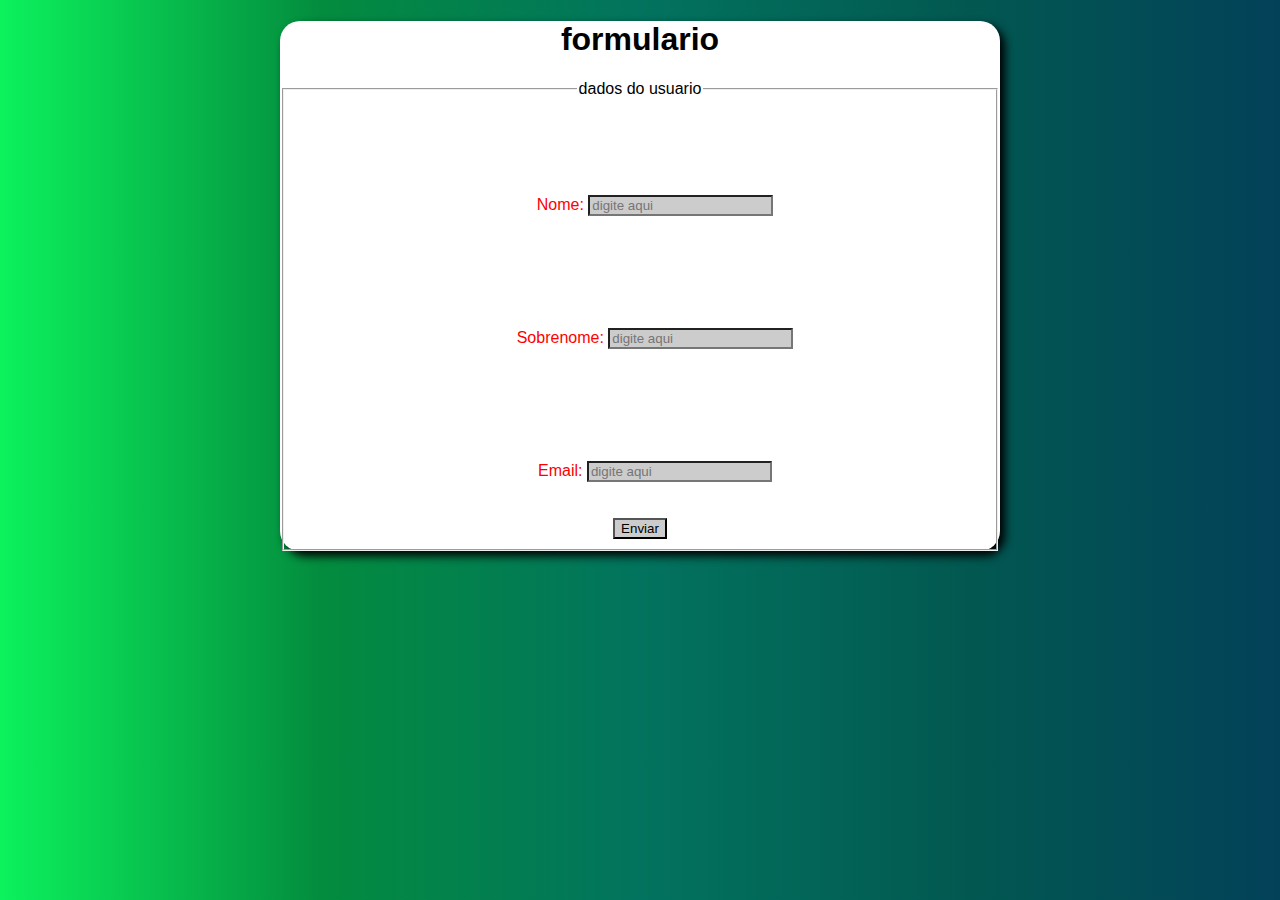
<file: siteAula.html>
<!DOCTYPE html>
<html lang="pt-br">
<head>
    <meta charset="UTF-8">
    <meta name="viewport" content="width=
    , initial-scale=1.0">
    <link rel="stylesheet" href="aula.css">
    <title>recomendações de jogos_for</title>
</head>
<body>
    <main>
        <h1>formulario</h1>
        <fieldset>
            <legend>dados do usuario</legend>
            <form action="pag1.html" id="fv">
               <p><label for="idnome" nome></label></p>
               <p>Nome: <input type="text"name="nome" id="idnome" placeholder="digite aqui" minlength="2" maxlength="50" required name="nome"></p>
               <p><label for="idsn"></label></p>
               <p>Sobrenome: <input type="text" name="nome" id="sn" placeholder="digite aqui"  ninlength="2"
               maxlength="200" required name="nome"></p>
               <p><label for="idemail"></label></p>
               <p>Email: <input type="text" name="nome" id="email" placeholder="digite aqui" ninlength="5"
               maxlength="200"required name="nome"></p>

               <input id="i1" type="submit" value="Enviar">
            </form>
        </fielset>
    </main>
    
</body>
</html>
</file>
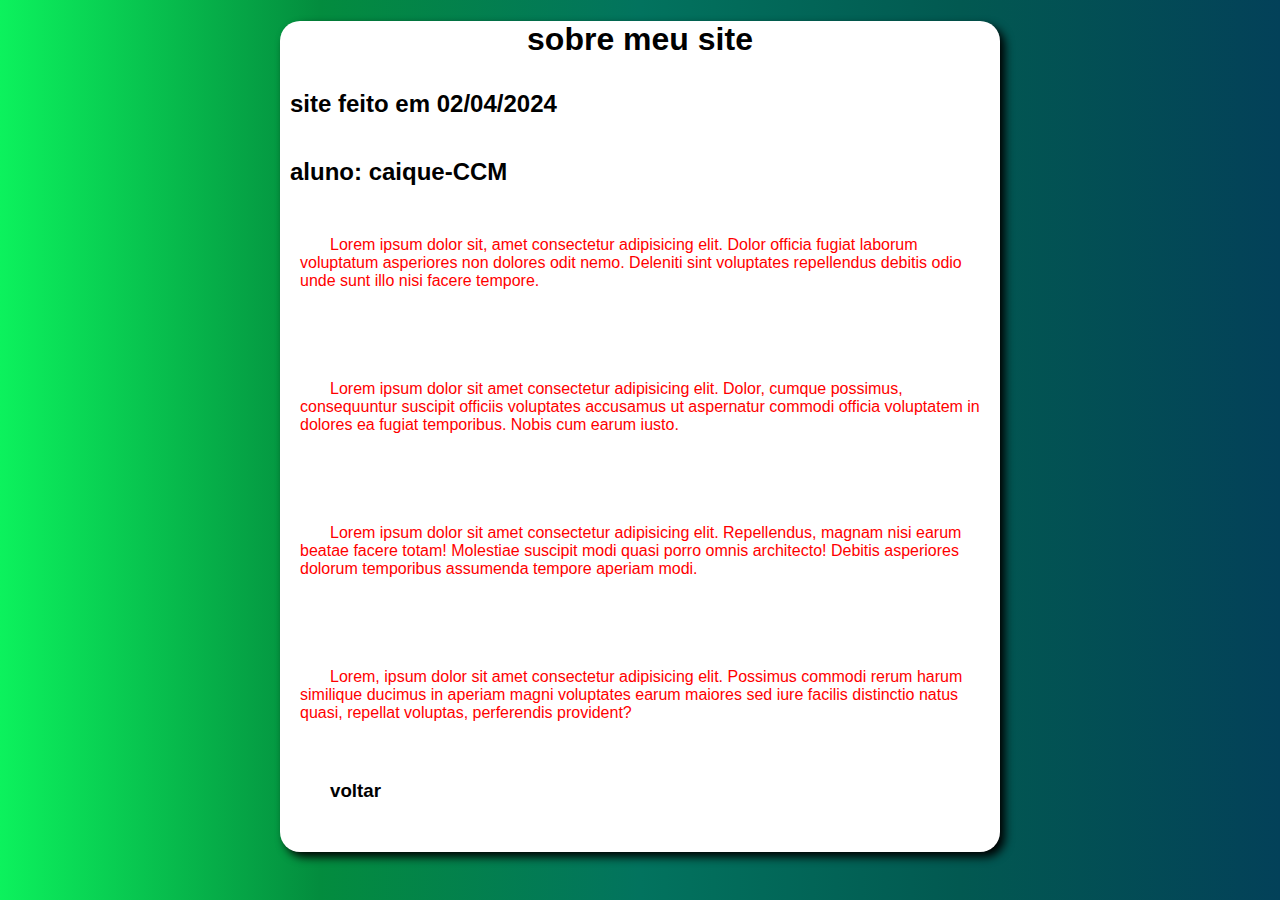
<file: sobre.html>
<!DOCTYPE html>
<html lang="pt-br">
<head>
    <meta charset="UTF-8">
    <meta name="viewport" content="width=device-width, initial-scale=1.0">
    <link rel="stylesheet" href="aula.css">
    <title>sobre o site</title>
</head>
    <main>
        <h1>sobre meu site</h1>

        <h2>site feito em 02/04/2024</h2>

        <h2>aluno: caique-CCM</h2>

        <p>Lorem ipsum dolor sit, amet consectetur adipisicing elit. Dolor officia fugiat laborum voluptatum asperiores non dolores odit nemo. Deleniti sint voluptates repellendus debitis odio unde sunt illo nisi facere tempore.</p>
        <br>
        <p>Lorem ipsum dolor sit amet consectetur adipisicing elit. Dolor, cumque possimus, consequuntur suscipit officiis voluptates accusamus ut aspernatur commodi officia voluptatem in dolores ea fugiat temporibus. Nobis cum earum iusto.</p>
        <br>
        <p>Lorem ipsum dolor sit amet consectetur adipisicing elit. Repellendus, magnam nisi earum beatae facere totam! Molestiae suscipit modi quasi porro omnis architecto! Debitis asperiores dolorum temporibus assumenda tempore aperiam modi.</p>
        <br>
        <p>Lorem, ipsum dolor sit amet consectetur adipisicing elit. Possimus commodi rerum harum similique ducimus in aperiam magni voluptates earum maiores sed iure facilis distinctio natus quasi, repellat voluptas, perferendis provident?</p>
        
        <h3><a href="index.html" >voltar</a></h3>

        <br>
    </main>

<body>
    
</body>
</html>
</file>
<file: site img/imgSite.css>
body{

    background-image: linear-gradient(to left,#034159,#025951,#02735E,#038C3E,#0CF25D);
    background-image: url(../plano\ de\ fundo.avif);
    background-attachment: fixed;
    max-height: 800vh;
    font-family: Arial, Helvetica, sans-serif;
    margin: auto;
    text-align: center;
}
main{
    
    box-shadow: 5px 5px 10px black;
    border-radius: 15px;
    border-color: #00060D;
    margin: auto;
    background-color: white;
    max-width: 1100px;
    
}
h1{

    color: #fbff01;
    border-bottom-left-radius: 25px;
    border-bottom-right-radius: 25px;
    text-shadow: 5px 5px 10px #0808008f(238, 255, 0, 0.308);
    background-image: url(../plano\ de\ fundo.avif);
    max-width: 600px;
    margin: auto;
    padding: 15px;
    
    
}
img{
    margin: auto;
}
#voltar{
    padding: 20px;
    margin-left: 30px;
    width: 50px;
    height: 15px;
    border-radius: 25px;
    background-color: #0000007d;
}
#voltar a {
    color: #000000;
    background-color: #00000000;
    text-decoration: none;
}
#voltar:hover{
    transition: 1s;
    background-color: #000000;
    color: white;
}
#voltar a:hover{
    transition: 1s;
    color: white;
}
</file>
<file: videos/videos.css>
body{

    background-image: linear-gradient(to left,#034159,#025951,#02735E,#038C3E,#0CF25D);
    background-image: url(../plano\ de\ fundo.avif);
    background-attachment: fixed;
    max-height: 800vh;
    font-family: Arial, Helvetica, sans-serif;
    margin: auto;
    text-align: center;
}
main{
    
    box-shadow: 5px 5px 10px black;
    border-radius: 15px;
    border-color: #00060D;
    margin: auto;
    background-color: white;
    max-width: 1100px;
    
}
h1{

    color: #fbff01;
    border-bottom-left-radius: 25px;
    border-bottom-right-radius: 25px;
    text-shadow: 5px 5px 10px #0808008f(238, 255, 0, 0.308);
    background-image: url(../plano\ de\ fundo.avif);
    max-width: 600px;
    margin: auto;
    padding: 15px;
    
    
}
iframe{
    display: block;
    margin: auto;
    width: 90%;
    height: 400px;

}
#voltar{
    padding: 20px;
    margin-left: 30px;
    width: 50px;
    height: 15px;
    border-radius: 25px;
    background-color: #0000007d;
}
#voltar a {
    color: #000000;
    background-color: #00000000;
    text-decoration: none;
}
#voltar:hover{
    transition: 1s;
    background-color: #000000;
    color: white;
}
#voltar a:hover{
    transition: 1s;
    color: white;
}
</file>
<file: pag1.css>
header{

    top: 0px;
    background-image: linear-gradient(to right,#fbff01,#D9A404,#A67D03,#F2D272,#F2D230);
    border-radius: 15px;
    max-width: 1100px;
    min-width: 300px;
    height: 40px;
    position: fixed;
    z-index: 10;
    left: 0;
    right: 0;
    
    margin: auto;
    
    
}
#icone{

    cursor: pointer;
    display: block;
    padding: 2px;
    margin-top: 5px;
    width: 50px;
    height: 25px;
    margin: auto;

}
#icone:hover{

    transition: 1s;
    color: rgb(255, 0, 0);
    
    
}
#menu{

    max-width: 800px;
    background-color: #0000007e;
    font-family: cursive;
    font-size: 25px; 
    border-radius: 5px;
    
    max-height: 180px;
    display: none;
    text-align: center;
    margin: auto;
    

}
.menu2{

    margin: auto;
    text-align: center;
    padding: 0;
    padding: 10px;
    
}
li{

    list-style-type: none;
    background-color: #F2D230;
    border-color: #00060D;
    border: 1px solid;
    
    
}
div ul li a {

    
    margin: auto;
    color: #000000;
    text-decoration: none;
    text-align: center;
    
  

}
div ul li a:hover{

    transition: 1s;
    color: red;
    border-color: #000000;
}
body{

    background-image: linear-gradient(to left,#034159,#025951,#02735E,#038C3E,#0CF25D);
    background-image: url(plano\ de\ fundo.avif);
    background-attachment: fixed;
    max-height: 800vh;
    font-family: Arial, Helvetica, sans-serif;
    margin: auto;
    text-align: center;
}
main{
    
    box-shadow: 5px 5px 10px black;
    border-radius: 15px;
    border-color: #00060D;
    margin: auto;
    background-color: white;
    max-width: 1100px;
    min-width: 300px;
    padding: 50px

}
h1{

    color: #fbff01;
    margin-top: 10px;
    border-radius: 25px;
    text-shadow: 5px 5px 10px #0808008f(238, 255, 0, 0.308);
    background-image: url(plano\ de\ fundo.avif);
    max-width: 600px;
    margin: auto;
    font-family: fantasy;
    
}
.carousel{
    max-width: 750px;
    margin-left: auto;
    margin-right: auto;

}
main a{

    color: #00060D;
    margin: auto;
    background-color: #F2D230;
    text-decoration: none;

}
main a:hover{
    transition: 1s;
    color: red;
}
p{
    font-family: "Roboto", sans-serif;
    text-align: justify;
    text-indent: 30px;
    padding: 10px;
    

    background-color: darkgrey;
    border-radius: 20px;
    border-color: #000000;
    border: 2px solid;

}
a{
    text-decoration: none;
    
}
#especial:hover{

    transition: 1s;
    box-shadow: 5px 5px 10px rgb(0, 0, 0);
    border-color: #000000;

}
footer p{

    color: rgb(0, 0, 0);
    background-color: #F2D230;
    border-radius: 5px;
    

    text-align: center;
    max-width: 1100px;
    min-width: 300px;
    margin: auto;

}
footer a {
    text-decoration: none;
    color: #000000;
}

@import url('https://fonts.googleapis.com/css2?family=Roboto:ital,wght@0,100;0,300;0,400;0,500;0,700;0,900;1,100;1,300;1,400;1,500;1,700;1,900&display=swap');
</file>
<file: aula.css>
body{
    background-image: linear-gradient(to left,#034159,#025951,#02735E,#038C3E,#0CF25D);
    background-position: center;
    background-repeat: repeat-y repeat-x;
    background-attachment: fixed;
    max-height: 700vh;
    font-family: Arial, Helvetica, sans-serif;
    margin: auto;
}
main{
    box-shadow: 5px 5px 10px black;
    border-radius: 20px;
    border-color: #00060D;
    margin: auto;
    background-color: white;
    width: 720px;
    padding: 10
}
h1{
    text-align: center;
}
h2{
    padding: 10px;
}
h3{
    padding: 20px;
    margin-left: 30px;
    background-color: #ffffff;
    width: 50px;
    height: 15px;
    border-radius: 25px;
}
h3:hover{
    transition: 1s;
    background-color: #00060D;
    
}
a{
    text-decoration: none;
    color: rgb(0, 0, 0);
    
}
a:hover{
   transition: 1s; 
   color: white;
}
fieldset{
    text-align: center;
}
p{
    color: red;
    text-indent: 30px;
    padding: 20px;
}
input{
    background-color: rgb(204, 204, 204);
}
#i1:hover{
    transition: 1s;
    background-color: red;
}
</file>
